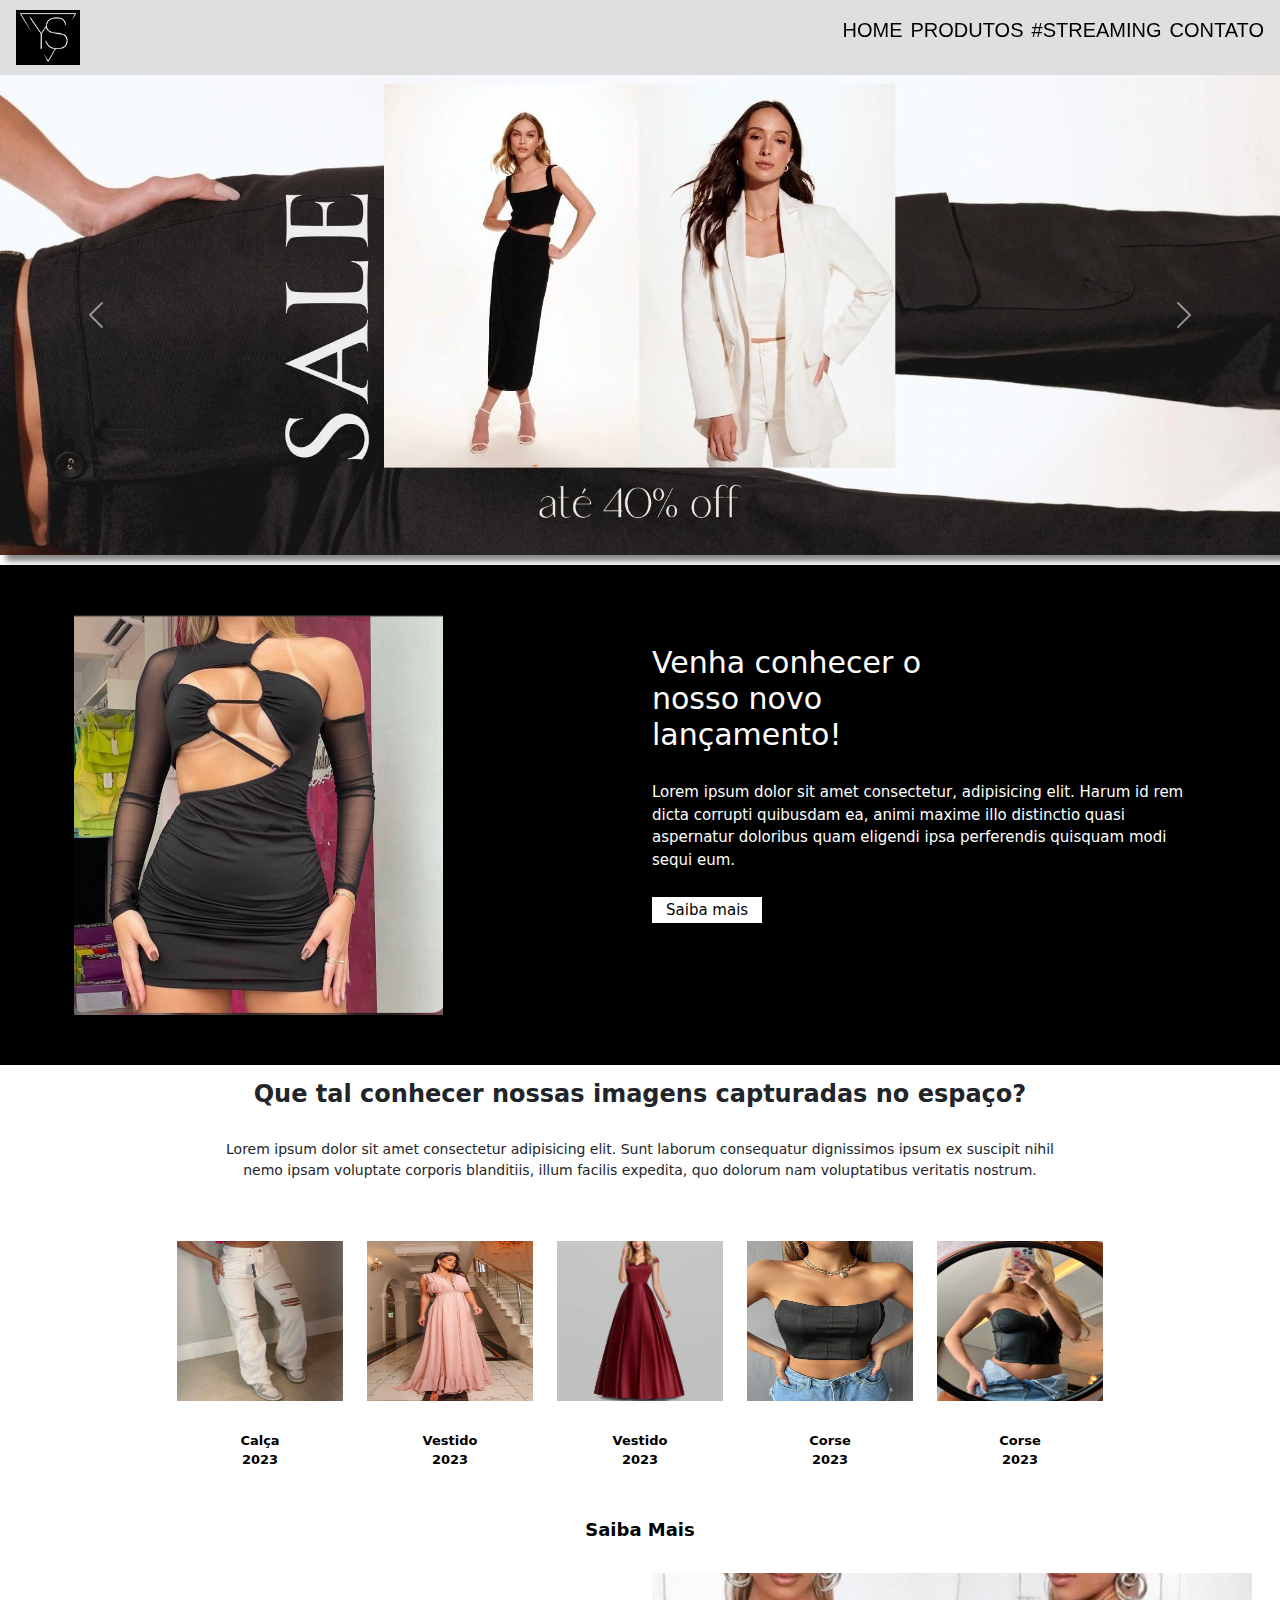
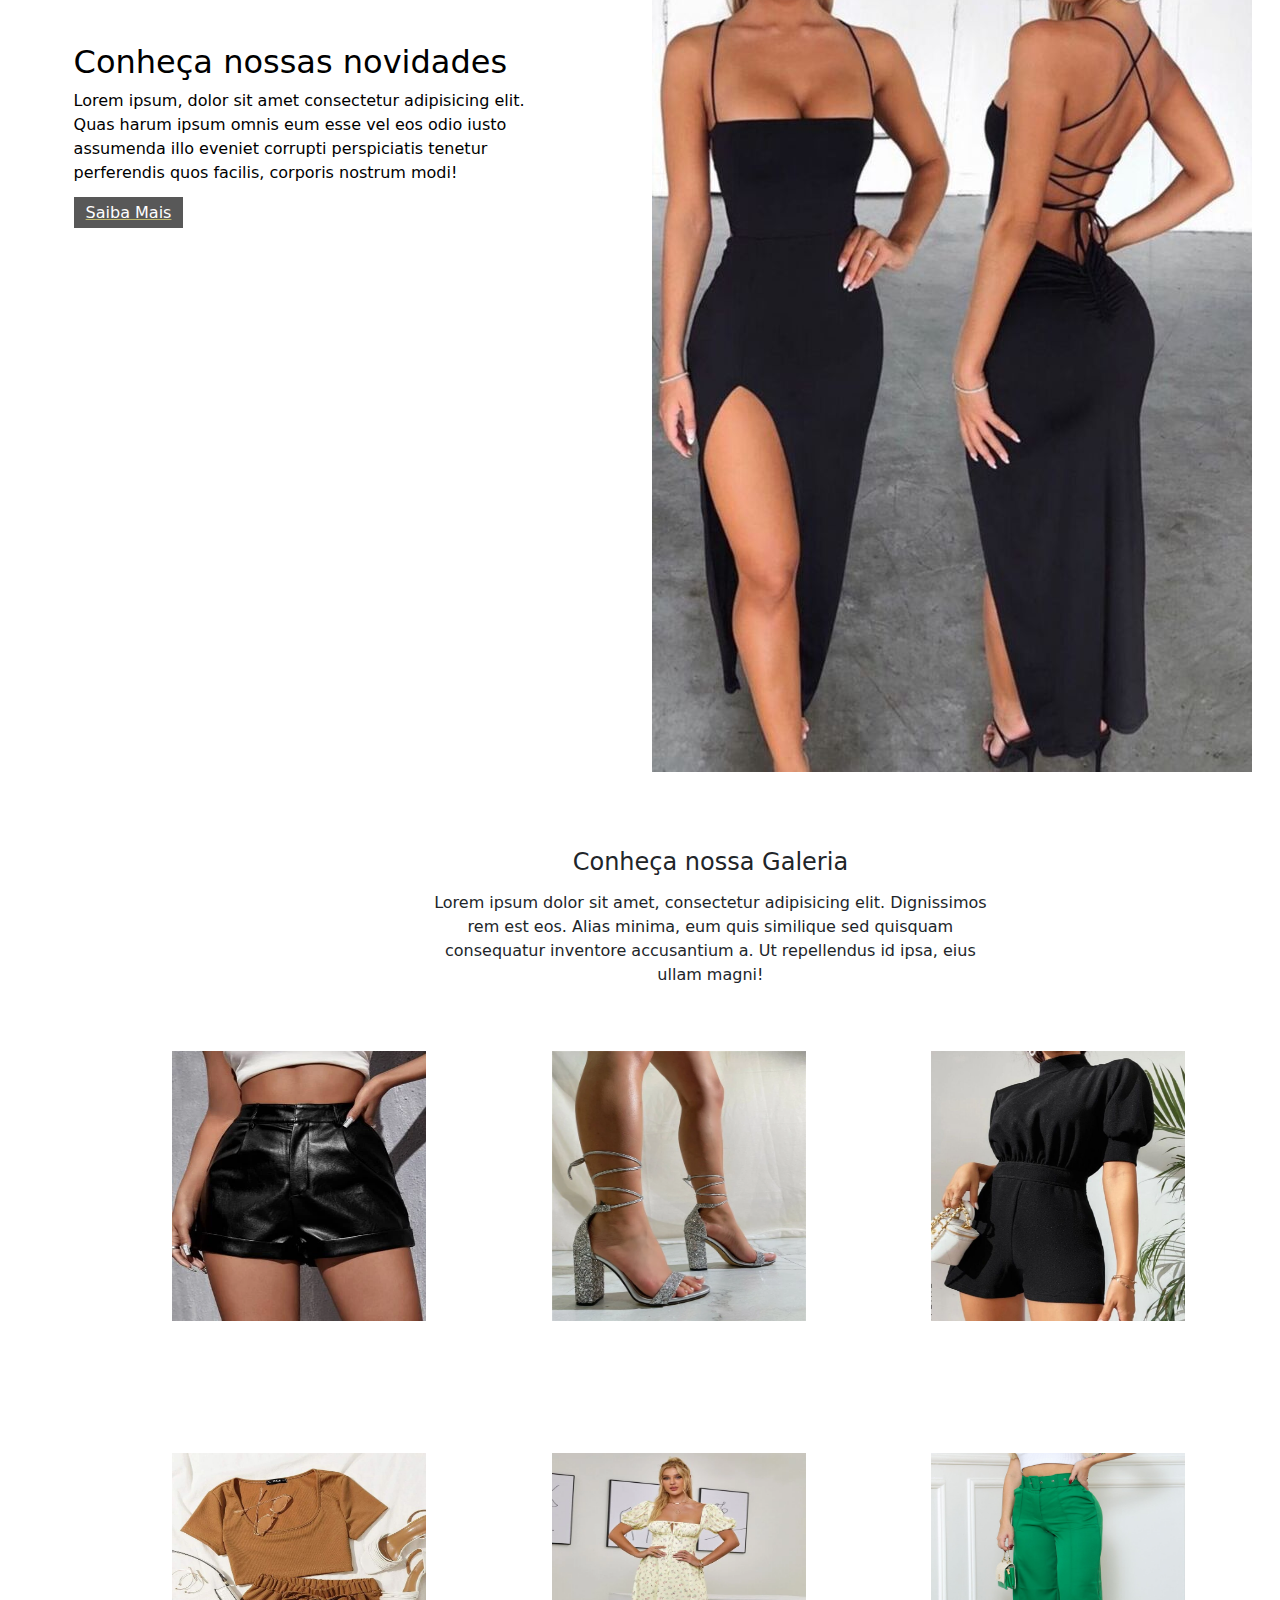
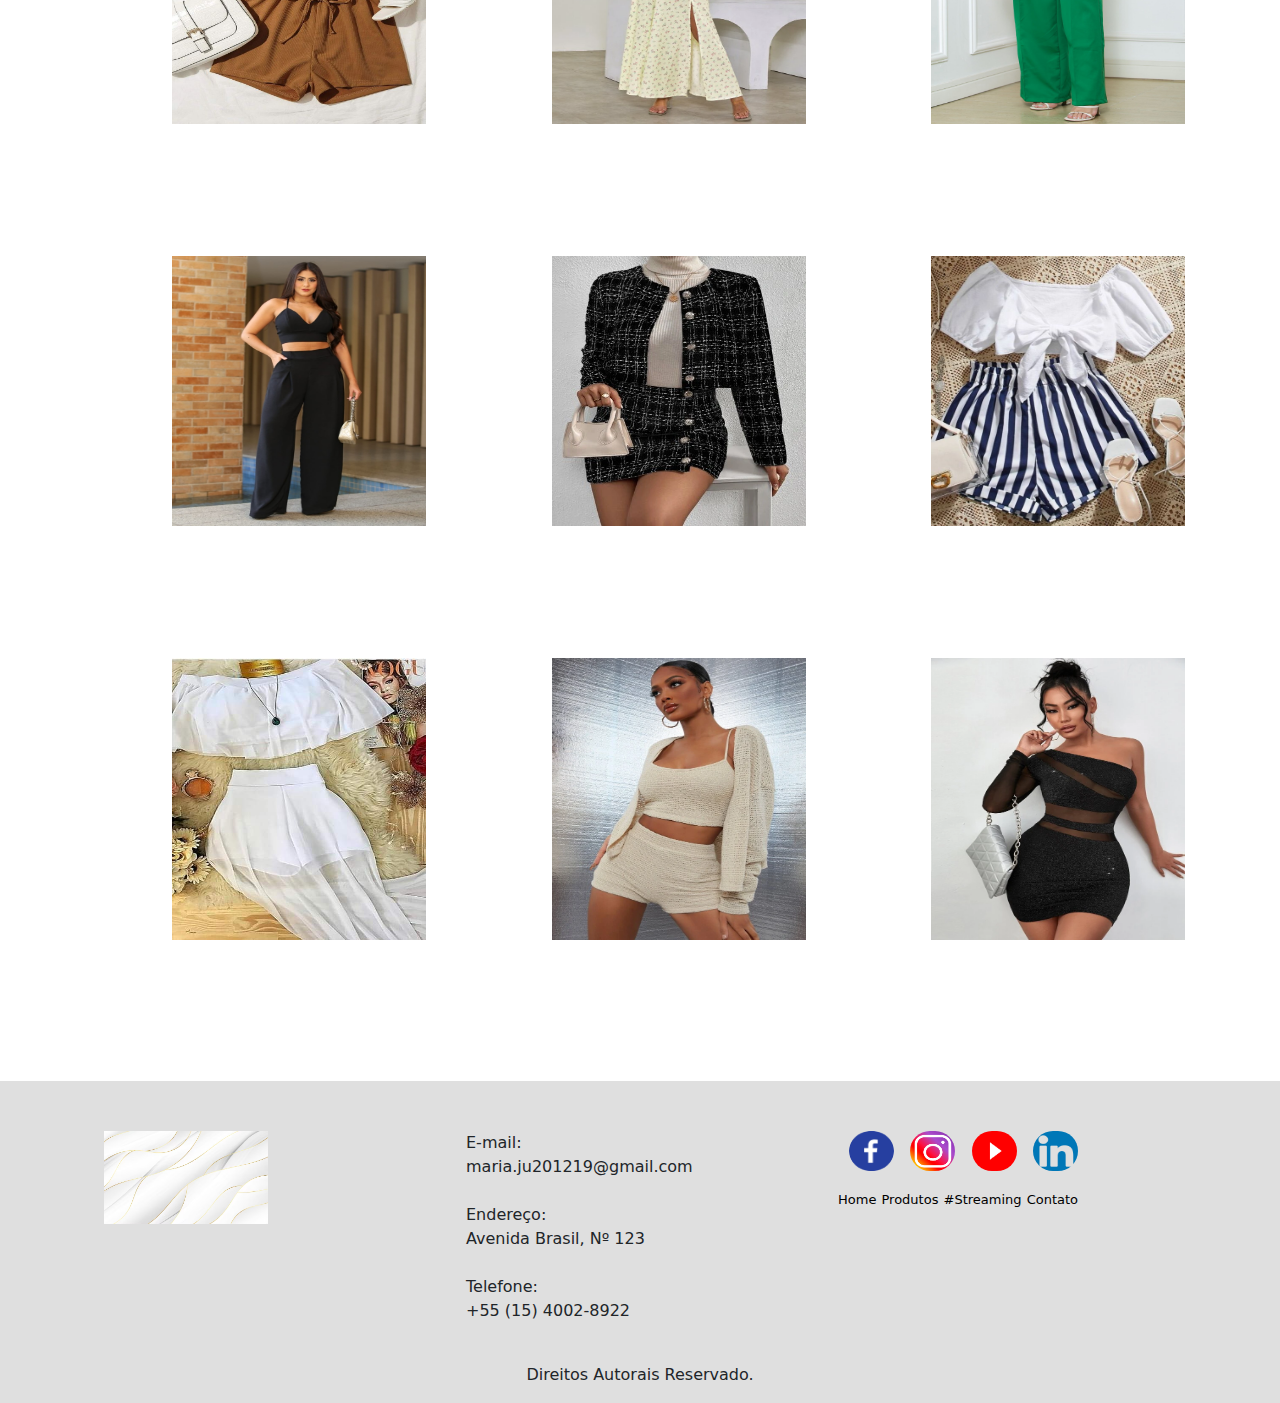
<file: index.html>
<!DOCTYPE html>
<html lang="en">
<head>
    <meta charset="UTF-8">
    <meta http-equiv="X-UA-Compatible" content="IE=edge">
    <meta name="viewport" content="width=device-width, initial-scale=1.0">
    <link rel="stylesheet" type="text/css" href="./css/style.css">   
    <link rel="stylesheet" type="text/css" href="./bootstrap/css/bootstrap.min.css">
    <title> place clothes </title>
</head>
<body>
    <!-- aula 24/04/2023 - HTML -->
    <!-- inicio menu responsivo -->
    <header id="header">
        <a id="logo" href="index.html"><img src="./img/logo1.png" alt="logo Place Clothes"></a>
        <nav id="nav">
            <button aria-label="abrir menu" id="btn-mobile" aria-haspopup="true" aria-controls="menu" aria-expanded="false">
                <span id="hamburger"></span>
            </button>
            <ul id="menu" role="menu"
                <li><a class="linkMenu" href="index.html">Home</a></li>
                <li><a class="linkMenu" href="produtos.html">Produtos</a></li>
                <li><a class="linkMenu" href="streaming.html">#Streaming</a></li>
                <li><a class="linkMenu" href="contato.html">Contato</a></li>
                <!-- Atalho para copiar conteudo > Alt + Shift + seta para baixo  -->
            </ul>
        </nav>
    </header>
    <!-- fim menu responsivo -->  
    <!-- inicio carousel página principal -->  
    
        <div id="carouselExampleInterval" class="carousel slide" data-bs-ride="carousel">
            <div class="carousel-inner" role="listbox">
                <div class="carousel-item active" data-bs-interval="1600">
                    <img
                    src="./img/carousel1.webp" 
                    class="d-block w-100"
                    alt="..."
                    />
                </div>
                <div class="carousel-item" data-bs-interval="1500">
                    <img
                    src="./img/carousel2_files.webp" 
                    class="d-block w-100"
                    alt="..."
                    />
                </div>
                <div class="carousel-item" data-bs-interval="1500">
                    <img
                    src="./img/carousel3.webp" 
                    class="d-block w-100"
                    alt="..."
                    />
                </div>
            </div>
            <!-- fim imagens carousel-->
            <!-- inicio controle do carousel-->
            <button 
                class="carousel-control-prev"
                data-bs-target="#carouselExampleInterval"
                type="button"
                data-bs-slide="prev"
            >
            <span class="carousel-control-prev-icon" aria-hidden="true"></span>
            <span class="visually-hidden">Previous</span>
            </button>
            <button 
                class="carousel-control-next"
                data-bs-target="#carouselExampleInterval"
                type="button"
                data-bs-slide="next"
            >
            <span class="carousel-control-next-icon" aria-hidden="true"></span>
            <span class="visually-hidden">Previous</span>
            </button>
        </div>
    
    <!-- fim do controle do carousel -->
    <!-- fim do carousel -->
    <!-- Início Banner -->
    <div class="section-banner-home">
        <div class="container-fluid">
            <div class="row m-0">
                <div class="col-12 col-md-6">
                    <figure>
                        <img src="img/banner1.jpeg" alt="banner-home">
                    </figure>
                </div>
                <div class="col-12 col-md-6">
                    <section class="texto-banner d-none d-md-block">
                        <h1>Venha conhecer o nosso novo lançamento!</h1>
                        <p class="d-none d-md-block">Lorem ipsum dolor sit amet consectetur, adipisicing elit. Harum id rem dicta corrupti quibusdam ea, animi maxime illo distinctio quasi aspernatur doloribus quam eligendi ipsa perferendis quisquam modi sequi eum.</p>
                        <a href="produtos.html">Saiba mais</a>
                    </section>
                </div>
            </div>
        </div>
    </div>
    <!-- Fim do Banner -->
    <!-- Início Destaque -->
    <div class="destaque">
        <div class="container">
            <div class="row d-flex justify-content-center">
                <!-- Início da tag section do texto destaque -->
                <section class="col-12">
                    <h2>Que tal conhecer nossas imagens capturadas no espaço?</h2>
                    <p>Lorem ipsum dolor sit amet consectetur adipisicing elit. Sunt laborum consequatur dignissimos ipsum ex suscipit nihil nemo ipsam voluptate corporis blanditiis, illum facilis expedita, quo dolorum nam voluptatibus veritatis nostrum.</p>
                </section>
                <!-- Fim da Tag section do texto destaque -->
                <!-- Inicio da Imagem 1 -->
            <div class="col-6 col-md-2 pr-0"> 
                <figure>
                    <a href="produtos.html"><img src="./img/destaque1.jpg" alt="produto destaque" width="100%"></a>
                    <figcaption>Calça <br> 2023</figcaption>
                </figure>
            </div>
            <!-- fim da imagem 1 -->
                <!-- Inicio da Imagem 2 -->
            <div class="col-6 col-md-2 pr-0"> 
                <figure>
                    <a href="produtos.html"><img src="./img/destaque2.webp" alt="produto destaque" width="100%"></a>
                    <figcaption>Vestido <br> 2023</figcaption>
                </figure>
            </div>
            <!-- fim da imagem 2 -->
                <!-- Inicio da Imagem 3 -->
            <div class="col-6 col-md-2 pr-0"> 
                <figure>
                    <a href="produtos.html"><img src="./img/destaque3.webp" alt="produto destaque" width="100%"></a>
                    <figcaption>Vestido <br> 2023</figcaption>
                </figure>
            </div>
            <!-- fim da imagem 3 -->
                <!-- Inicio da Imagem 4 -->
            <div class="col-6 col-md-2 pr-0"> 
                <figure>
                    <a href="produtos.html"><img src="./img/destaque4.webp" alt="produto destaque" width="100%"></a>
                    <figcaption>Corse <br> 2023</figcaption>
                </figure>
            </div>
            <!-- fim da imagem 4 -->  
                <!-- Inicio da Imagem 5 -->
            <div class="col-6 col-md-2 pr-0"> 
                <figure>
                    <a href="produtos.html"><img src="./img/destaque5.jpg" alt="produto destaque" width="100%"></a>
                    <figcaption>Corse <br> 2023</figcaption>
                </figure>
            </div>
            <!-- fim da imagem 5 -->  
            <!-- inicio saiba mais -->
            <div class="col-12">
                <a href="#">Saiba Mais</a>
            </div> 
                        <!-- fim saiba mais -->
            </div>
        </div>
    </div>
    <!-- fim do destaque -->
    <!-- inicio do texto novidades -->
    <div class="novidades" id="novidades-mobile">
        <div class="container-fluid">
            <div class="row">
                <div class="col-md-6">
                    <section class="text-body">
                        <h2>Conheça nossas novidades</h2>
                        <p>Lorem ipsum, dolor sit amet consectetur adipisicing elit. Quas harum ipsum omnis eum esse vel eos odio iusto assumenda illo eveniet corrupti perspiciatis tenetur perferendis quos facilis, corporis nostrum modi!</p>
                        <a class="btn-banner" href="#" target="_blank">Saiba Mais</a>
                    </section>
                </div>
                <!-- fim texto novidades -->
                <!-- inicio imagem novidades -->
                <div class="col-md-6">
                    <figure>
                        <img src="./img/novidade1.jpg" class="img-fluid" alt="banner-home">
                    </figure>
                </div>
                <!-- fim imagem novidades -->
            </div>
        </div>
    </div>
    <!-- Alt + Shift + F > Corrige a identação do codigo >> Escolha << 2a opção >> Recursos da Linguagem HTML -->
    <!--  inicio galeria -->
    <div class="galeria d-flex align-itens-center">
        <div class="container">
            <div class="row">
                <!-- inicio texto galerias -->
                <div class="col-12">
                    <section class="texto-galeria">
                        <h2>Conheça nossa Galeria</h2>
                        <p>Lorem ipsum dolor sit amet, consectetur adipisicing elit. Dignissimos rem est eos. Alias minima, eum quis similique sed quisquam consequatur inventore accusantium a. Ut repellendus id ipsa, eius ullam magni!</p>
                    </section>
                </div>
                <!--  Fim texto galerias -->
                <!-- inicio imagem 1 galeria -->
                <div class="gallery col-6 col-md-3">
                    <img src="./img/galeria1.webp" class="img-fluid" alt="img-galeria">
                </div>
                <!-- fim imagem 1 galeria -->
                <!-- inicio imagem 2 galeria -->
                <div class="gallery col-6 col-md-3">
                    <img src="./img/galeria2.webp" class="img-fluid" alt="img-galeria">
                </div>
                <!-- fim imagem 2 galeria -->
                <!-- inicio imagem 3 galeria -->
                <div class="gallery col-6 col-md-3">
                    <img src="./img/galeria3.jpg" class="img-fluid" alt="img-galeria">
                </div>
                <!-- fim imagem 3 galeria -->
                <!-- inicio imagem 4 galeria -->
                <div class="gallery col-6 col-md-3">
                    <img src="./img/galeria4.jpg" class="img-fluid" alt="img-galeria">
                </div>
                <!-- fim imagem 4 galeria -->
                <!-- inicio imagem 5 galeria -->
                <div class="gallery col-6 col-md-3">
                    <img src="./img/galeria5.webp" class="img-fluid" alt="img-galeria">
                </div>
                <!-- fim imagem 5 galeria -->
                <!-- inicio imagem 6 galeria -->
                <div class="gallery col-6 col-md-3">
                    <img src="./img/galeria6.jpg" class="img-fluid" alt="img-galeria">
                </div>
                <!-- fim imagem 6 galeria -->
                <!-- inicio imagem 7 galeria -->
                <div class="gallery col-6 col-md-3">
                    <img src="./img/galeria7.jpg" class="img-fluid" alt="img-galeria">
                </div>
                <!-- fim imagem 7 galeria -->
                <!-- inicio imagem 8 galeria -->
                <div class="gallery col-6 col-md-3">
                    <img src="./img/galeria8.webp" class="img-fluid" alt="img-galeria">
                </div>
                <!-- fim imagem 8 galeria -->
                <!-- inicio imagem 9 galeria -->
                <div class="gallery col-6 col-md-3">
                    <img src="./img/galeria9.jpg" class="img-fluid" alt="img-galeria">
                </div>
                <!-- fim imagem 9 galeria -->
                <!-- inicio imagem 10 galeria -->
                <div class="gallery col-6 col-md-3">
                    <img src="./img/galeria10.jpg" class="img-fluid" alt="img-galeria">
                </div>
                <!-- fim imagem 10 galeria -->
                <!-- inicio imagem 11 galeria -->
                <div class="gallery col-6 col-md-3">
                    <img src="./img/galeria11.webp" class="img-fluid" alt="img-galeria">
                </div>
                <!-- fim imagem 11 galeria -->
                <!-- inicio imagem 12 galeria -->
                <div class="gallery col-6 col-md-3">
                    <img src="./img/galeria12.webp" class="img-fluid" alt="img-galeria">
                </div>
                <!-- fim imagem 12 galeria -->
            </div>
        </div>
    </div>
    <!-- fim galeria -->
   <!-- inicio whatsApp -->
    <div class="whatsapp">
        <div class="container-grid logo-whats">
            <a target="_blank" href="https://wa.link/e1cstd"><img src="./whats.png" class="logo-whats" alt="Contato WhatsApp"></a>
        </div>
     </div>
     <!-- fim whatsApp -->
    <!-- Início Footer -->
    <footer class="rodape">
        <div class="container">
            <div class="row m-0">
                <!-- Início Logo -->
                <div class="col-md-4">
                    <figure>
                        <img id="img-logo" src="./img/logo rodape 1.avif" alt="logo_rodape">
                    </figure>
                </div>
                <!-- Fim logo -->
                <!-- Início texto rodape -->
                <div class="col-md-4">
                    <div class="info-contato">
                        <p>E-mail:</p>
                        <p>maria.ju201219@gmail.com</p><br>
                        <p>Endereço:</p>
                        <p>Avenida Brasil, Nº 123</p><br>
                        <p>Telefone:</p>
                        <p>+55 (15) 4002-8922</p>
                    </div>
                </div>
                <!-- Fim texto rodape -->
                <!-- Início das mídias sociais -->
                <div class="col-md-4">
                    <figure class="redes-sociais">
                        <a href="https://instagram.com/juliahnicole5?igshid=OTk0YzhjMDVlZA=="><img src="./img/redes_sociais/face.png" alt=""></a>
                        <a href="https://www.facebook.com/profile.php?id=100045455851332&mibextid=ZbWKwL"><img src="./img/redes_sociais/insta.png" alt=""></a>
                        <a href="#"><img src="./img/redes_sociais/youtube.png" alt=""></a>
                        <a href="#"><img src="./img/redes_sociais/linkedin.png" alt=""></a>
                    </figure>
                    <br>
                    <a href="index.html">Home</a>
                    <a href="produtos.html">Produtos</a>
                    <a href="streaming.html">#Streaming</a>
                    <a href="contato.html">Contato</a>
                </div>
                <!-- Fim das mídias sociais -->
                <!-- Início dos Direitos Autorais -->
                <div class="col-12">
                    <p class="direitos">Direitos Autorais Reservado.</p>
                </div>
                <!-- Fim dos Direitos Autorais -->
            </div>
        </div>
    </footer>
    <!-- Fim Footer -->
    

</body>

    <script type="text/javascript" src="./bootstrap/js/bootstrap.min.js"></script>
    <script type="text/javascript" src="./js/menu.js" ></script>

</html>
</file>
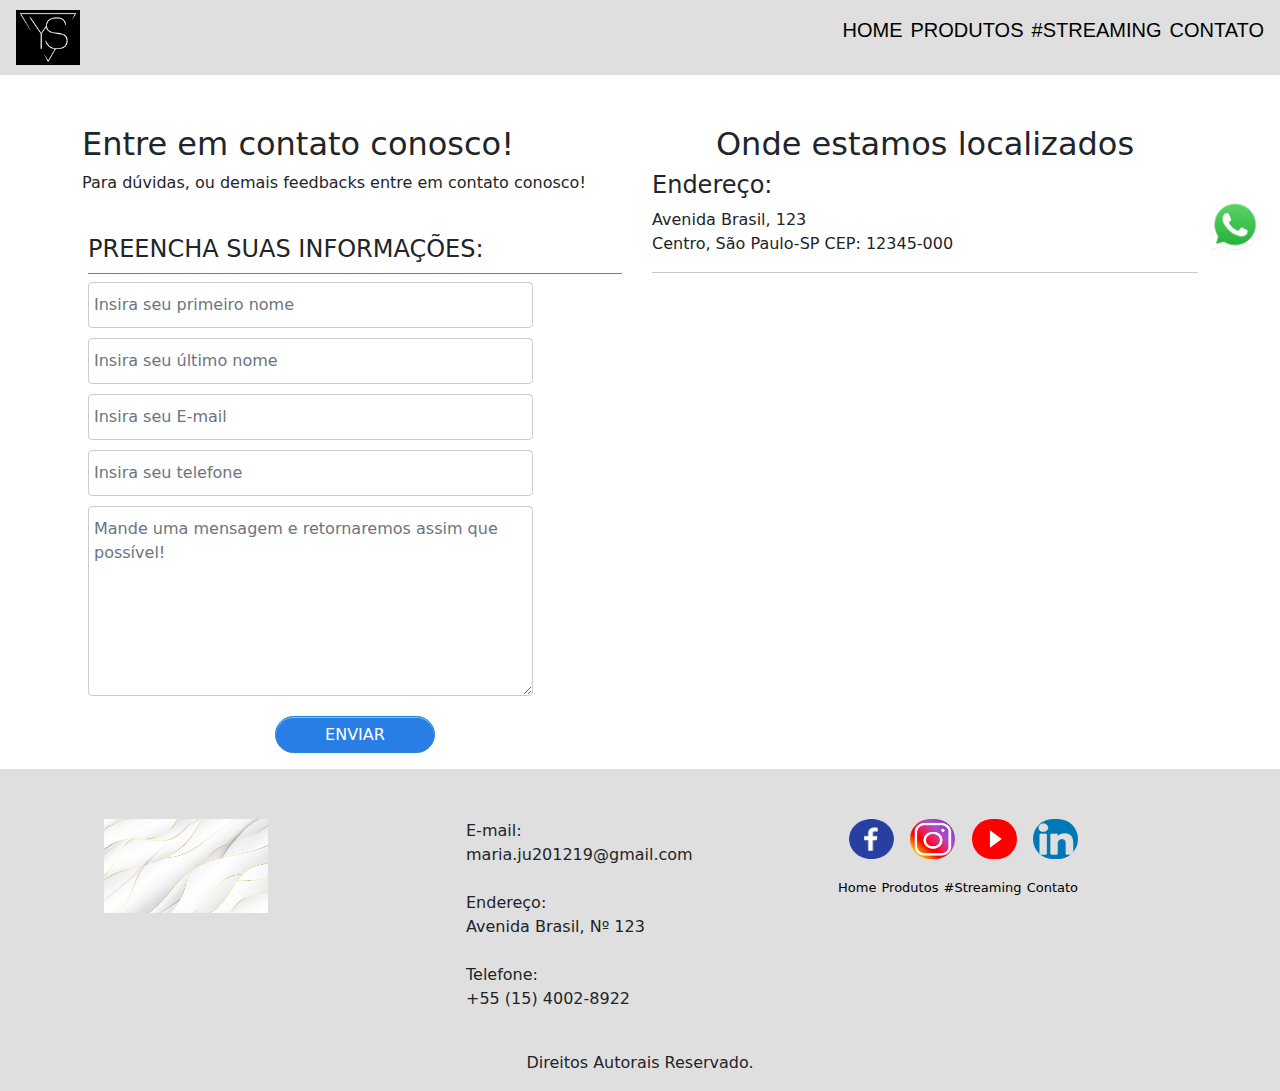
<file: contato.html>
<!DOCTYPE html>
<html lang="en">
<head>
    <meta charset="UTF-8">
    <meta http-equiv="X-UA-Compatible" content="IE=edge">
    <meta name="viewport" content="width=device-width, initial-scale=1.0">
    <link rel="stylesheet" type="text/css" href="./css/style.css">   
    <link rel="stylesheet" type="text/css" href="./bootstrap/css/bootstrap.min.css">
    <title> place clothes | Entre em contato </title>
</head>
<body>
    <!-- aula 24/04/2023 - HTML -->
    <!-- inicio menu responsivo -->
    <header id="header">
        <a id="logo" href="index.html"><img src="./img/logo1.png" alt="logo Place Clothes"></a>
        <nav id="nav">
            <button aria-label="abrir menu" id="btn-mobile" aria-haspopup="true" aria-controls="menu" aria-expanded="false">
                <span id="hamburger"></span>
            </button>
            <ul id="menu" role="menu"
                <li><a class="linkMenu" href="index.html">Home</a></li>
                <li><a class="linkMenu" href="produtos.html">Produtos</a></li>
                <li><a class="linkMenu" href="streaming.html">#Streaming</a></li>
                <li><a class="linkMenu" href="contato.html">Contato</a></li>
                <!-- Atalho para copiar conteudo > Alt + Shift + seta para baixo  -->
            </ul>
        </nav>
    </header>
    <!-- fim menu responsivo --> 
     <!--inicio form contato  -->
     <div class="contato">
        <div class="container">
            <div class="row">
                
                <!-- inicio formulario -->
                <div class="col-md-6">
                    <!-- inicio da tag section com texto de contato -->
                <section class="col-12">
                    <h2>Entre em contato conosco! </h2>
                    <p>Para dúvidas, ou demais feedbacks entre em contato conosco! </p>
                </section>
                <!-- fim tag section com texto de contato -->
                    <div class="form_main">
                        <form class="form-horizontal" method="post" action="">
                            <fieldset>
                                <h4><legend class="text-left header">Preencha suas informações:</legend></h4>
                                <div class="form-group">
                            <div class="col-md-10 col-md-offset-1">
                                <input id="fname" name="name" type="text" placeholder="Insira seu primeiro nome" class="form-control" required>
                                    </div>
                                 </div>
                                <div class="form-group">
                            <div class="col-md-10 col-md-offset-1">
                                <input id="lname" name="name" type="text" placeholder="Insira seu último nome" class="form-control" required>
                                    </div>
                                 </div>
                                <div class="form-group">
                            <div class="col-md-10 col-md-offset-1">
                                <input id="email" name="email" type="email" placeholder="Insira seu E-mail" class="form-control" required>
                                    </div>
                                 </div>
                                <div class="form-group">
                            <div class="col-md-10 col-md-offset-1">
                                <input id="phone" name="phone" type="text" placeholder="Insira seu telefone" class="form-control" required>
                                    </div>
                                 </div>
                                <div class="form-group">
                            <div class="col-md-10 col-md-offset-1">
                                <textarea id="message" name="message" type="text" placeholder="Mande uma mensagem e retornaremos assim que possível!" class="form-control" rows="7" required></textarea>
                                    </div>
                                 </div>
                                 <div class="form-group">
                                    <div class="col-md-12 text-center">
                                        <button type="submit" class="formbutton">Enviar</button>
                                    </div>
                                 </div>
                            </fieldset>
                        </form>
                    </div>
                </div>
                <!-- fim formulario -->
                <!-- inicio maps -->
                <div class="col-md-6">
                    <div class="row">
                        <section id="text-local" class="text-center header"></section>
                        <div class="panel panel-default">
                            <h2 class="text-center header">Onde estamos localizados</h2>
                            <h4>Endereço:</h4>
                            <div>Avenida Brasil, 123 <br> Centro, São Paulo-SP CEP: 12345-000
                                <hr>
                            </div>
                            <div class="map">
                                <iframe src="https://www.google.com/maps/embed?pb=!1m18!1m12!1m3!1d3659.277507172749!2d-47.45141555961633!3d-23.48651197893936!2m3!1f0!2f0!3f0!3m2!1i1024!2i768!4f13.1!3m3!1m2!1s0x94c58a9f61b55945%3A0x4ead928c70b1e690!2sEscola%20e%20Faculdade%20de%20Tecnologia%20SENAI%20Gaspar%20Ricardo%20J%C3%BAnior!5e0!3m2!1spt-BR!2sbr!4v1684972091202!5m2!1spt-BR!2sbr" width="100%" height="300" style="border:0;" allowfullscreen="" loading="lazy" referrerpolicy="no-referrer-when-downgrade"></iframe>
                            </div>
                        </div>
                    </div>
                </div>
                <!-- fim maps -->
            </div>
        </div>
     </div>
     <!-- fim form contato -->
     <!-- inicio whatsApp -->
     <div class="whatsapp">
        <div class="container-grid logo-whats">
            <a target="_blank" href="https://wa.link/e1cstd"><img src="./whats.png" class="logo-whats" alt="Contato WhatsApp"></a>
        </div>
     </div>
     <!-- fim whatsApp -->
    <!-- Início Footer -->
    <footer class="rodape">
        <div class="container">
            <div class="row m-0">
                <!-- Início Logo -->
                <div class="col-md-4">
                    <figure>
                        <img id="img-logo" src="./img/logo rodape 1.avif" alt="logo_rodape">
                    </figure>
                </div>
                <!-- Fim logo -->
                <!-- Início texto rodape -->
                <div class="col-md-4">
                    <div class="info-contato">
                        <p>E-mail:</p>
                        <p>maria.ju201219@gmail.com</p><br>
                        <p>Endereço:</p>
                        <p>Avenida Brasil, Nº 123</p><br>
                        <p>Telefone:</p>
                        <p>+55 (15) 4002-8922</p>
                    </div>
                </div>
                <!-- Fim texto rodape -->
                <!-- Início das mídias sociais -->
                <div class="col-md-4">
                    <figure class="redes-sociais">
                        <a href="https://instagram.com/juliahnicole5?igshid=OTk0YzhjMDVlZA=="><img src="./img/redes_sociais/face.png" alt=""></a>
                        <a href="https://www.facebook.com/profile.php?id=100045455851332&mibextid=ZbWKwL"><img src="./img/redes_sociais/insta.png" alt=""></a>
                        <a href="#"><img src="./img/redes_sociais/youtube.png" alt=""></a>
                        <a href="#"><img src="./img/redes_sociais/linkedin.png" alt=""></a>
                    </figure>
                    <br>
                    <a href="index.html">Home</a>
                    <a href="produtos.html">Produtos</a>
                    <a href="streaming.html">#Streaming</a>
                    <a href="contato.html">Contato</a>
                </div>
                <!-- Fim das mídias sociais -->
                <!-- Início dos Direitos Autorais -->
                <div class="col-12">
                    <p class="direitos">Direitos Autorais Reservado.</p>
                </div>
                <!-- Fim dos Direitos Autorais -->
            </div>
        </div>
    </footer>
    <!-- Fim Footer -->
    

</body>

    <script type="text/javascript" src="./bootstrap/js/bootstrap.min.js"></script>
    <script type="text/javascript" src="./js/menu.js" ></script>

</html>
</file>
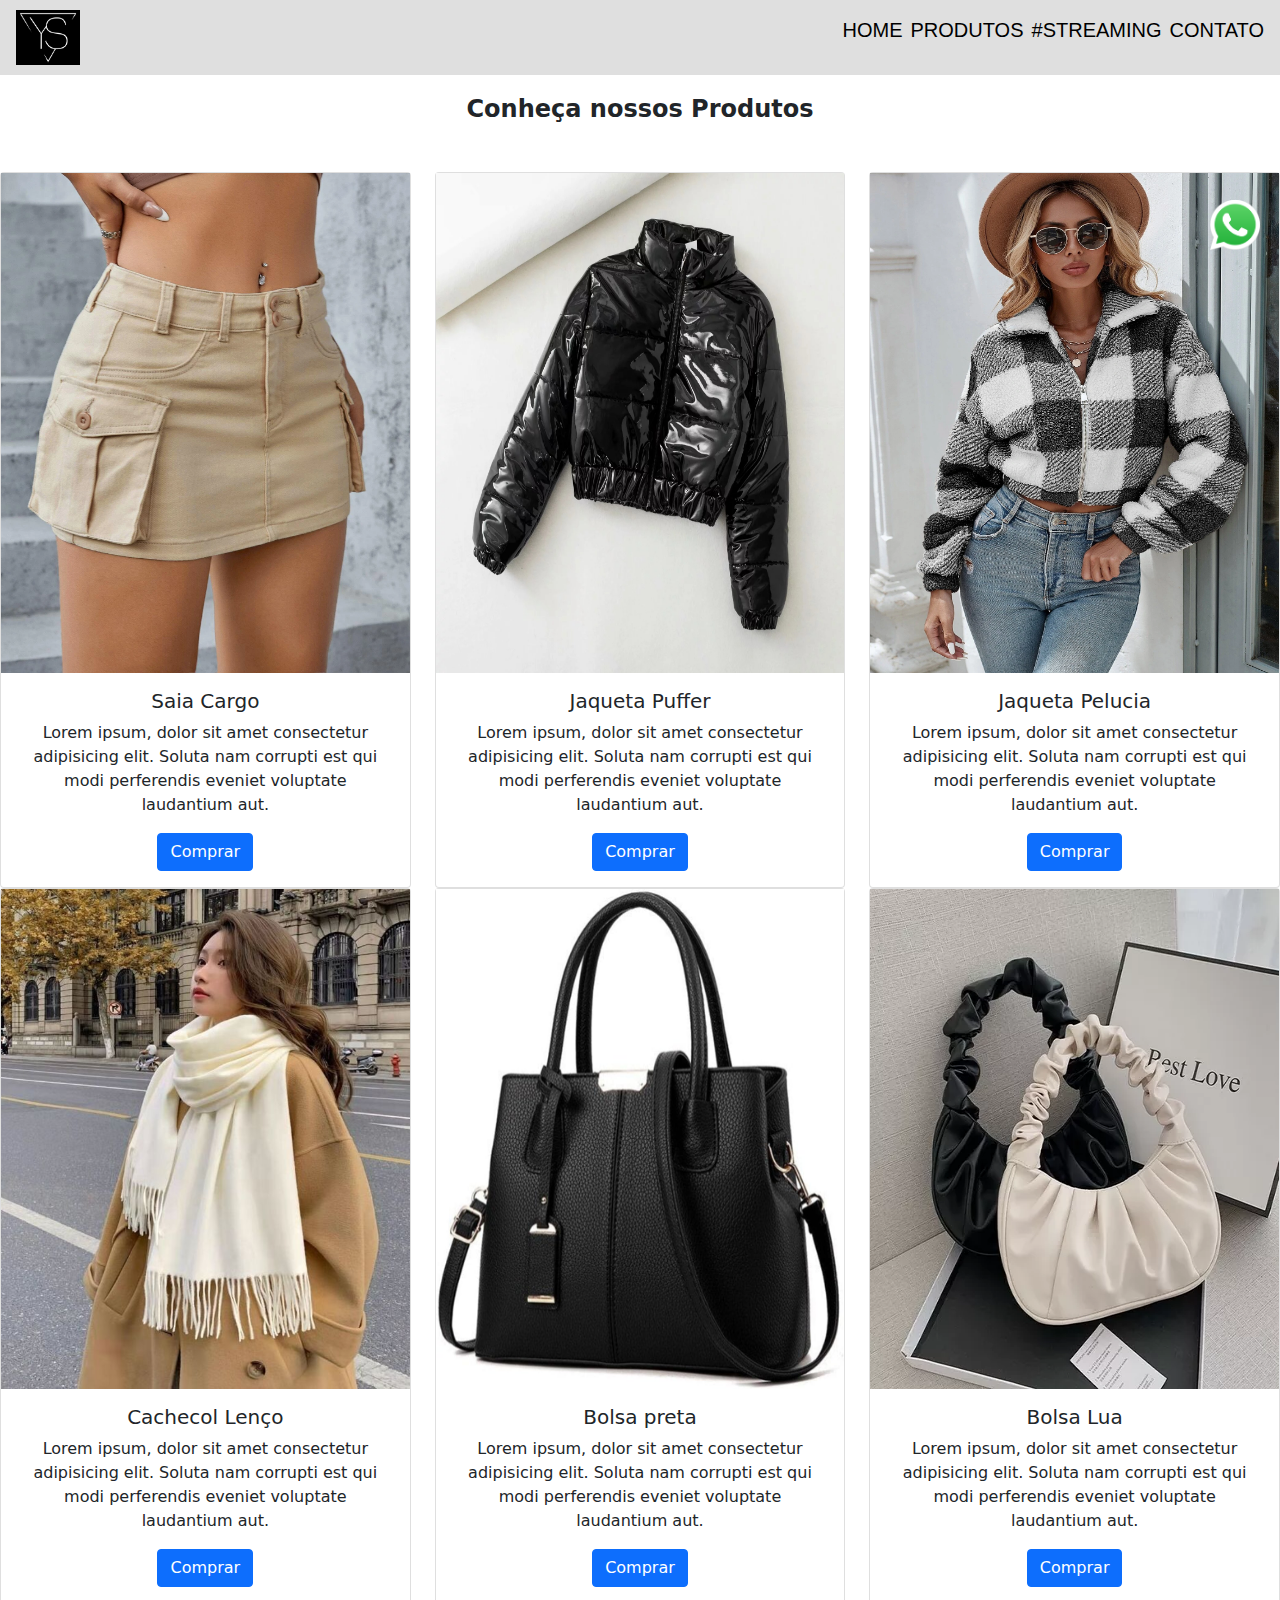
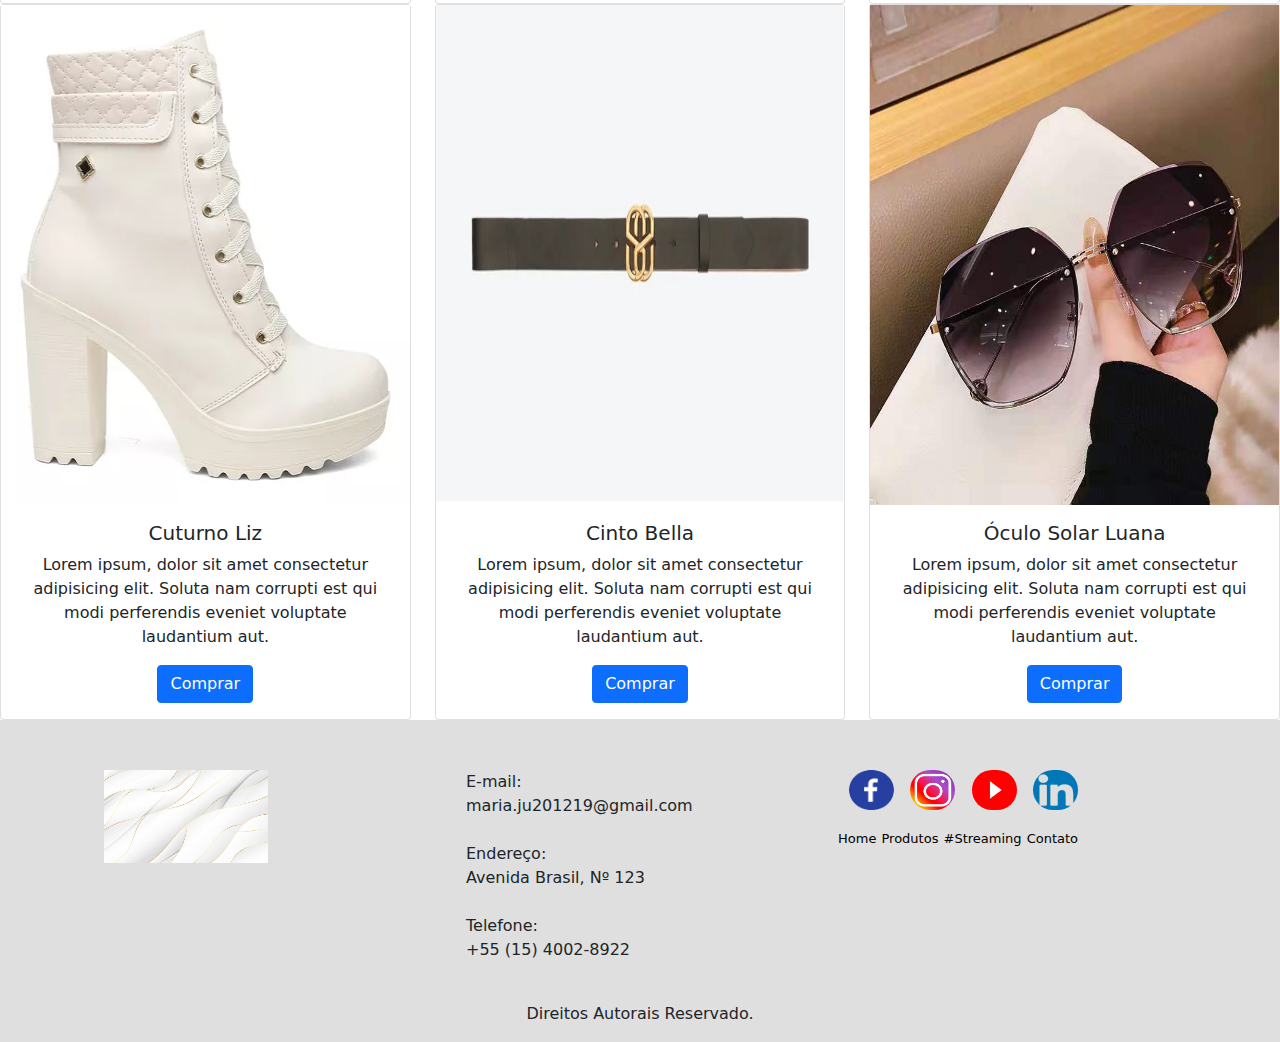
<file: produtos.html>
<!DOCTYPE html>
<html lang="en">
<head>
    <meta charset="UTF-8">
    <meta http-equiv="X-UA-Compatible" content="IE=edge">
    <meta name="viewport" content="width=device-width, initial-scale=1.0">
    <link rel="stylesheet" type="text/css" href="./css/style.css">   
    <link rel="stylesheet" type="text/css" href="./bootstrap/css/bootstrap.min.css">
    <title> place clothes </title>
</head>
<body>
    <!-- aula 24/04/2023 - HTML -->
    <!-- inicio menu responsivo -->
    <header id="header">
        <a id="logo" href="index.html"><img src="./img/logo1.png" alt="logo Place Clothes"></a>
        <nav id="nav">
            <button aria-label="abrir menu" id="btn-mobile" aria-haspopup="true" aria-controls="menu" aria-expanded="false">
                <span id="hamburger"></span>
            </button>
            <ul id="menu" role="menu"
                <li><a class="linkMenu" href="index.html">Home</a></li>
                <li><a class="linkMenu" href="produtos.html">Produtos</a></li>
                <li><a class="linkMenu" href="streaming.html">#Streaming</a></li>
                <li><a class="linkMenu" href="contato.html">Contato</a></li>
                <!-- Atalho para copiar conteudo > Alt + Shift + seta para baixo  -->
            </ul>
        </nav>
    </header>
    <!-- fim menu responsivo --> 
    <!-- INICIO CARDS PRODUTOS -->
    <div class="text-center">
        <h4 class="mb-5"><strong>Conheça nossos Produtos</strong></h4>
        <div class="row">
            <!-- inicio cards produtos 1 -->
            <div class="col-lg-4 col-md-12 md-4">
                <div class="card">
                    <div class="bg-image hover-overlay ripple" data-mdb-ripple-color="ligth">
                        <img src="img/cards/card1.webp" class="img-fluid" alt="">
                        <a href="#">
                            <div class="mask" style="background-color:rgba(251, 251, 251, 0.15) ;"></div>
                        </a>
                    </div>
                    <div class="card-body">
                        <h5 class="card-title">Saia Cargo</h5>
                        <p class="card-text">
                            Lorem ipsum, dolor sit amet consectetur adipisicing elit. Soluta nam corrupti est qui modi perferendis eveniet voluptate laudantium aut.
                        </p>
                        <a href="#" class="btn btn-primary">Comprar</a>                     
                    </div>
                </div>
            </div>
            <!-- fim cards produtos 1 -->
            <!-- inicio cards produtos 2 -->
            <div class="col-lg-4 col-md-12 md-4">
                <div class="card">
                    <div class="bg-image hover-overlay ripple" data-mdb-ripple-color="ligth">
                        <img src="img/cards/card2.jpg" class="img-fluid" alt="">
                        <a href="#">
                            <div class="mask" style="background-color:rgba(251, 251, 251, 0.15) ;"></div>
                        </a>
                    </div>
                    <div class="card-body">
                        <h5 class="card-title">Jaqueta Puffer</h5>
                        <p class="card-text">
                            Lorem ipsum, dolor sit amet consectetur adipisicing elit. Soluta nam corrupti est qui modi perferendis eveniet voluptate laudantium aut.
                        </p>
                        <a href="#" class="btn btn-primary">Comprar</a>                     
                    </div>
                </div>
            </div>
            <!-- fim cards produtos 2 -->
            <!-- inicio cards produtos 3 -->
            <div class="col-lg-4 col-md-12 md-4">
                <div class="card">
                    <div class="bg-image hover-overlay ripple" data-mdb-ripple-color="ligth">
                        <img src="img/cards/card3.webp" class="img-fluid" alt="">
                        <a href="#">
                            <div class="mask" style="background-color:rgba(251, 251, 251, 0.15) ;"></div>
                        </a>
                    </div>
                    <div class="card-body">
                        <h5 class="card-title">Jaqueta Pelucia</h5>
                        <p class="card-text">
                            Lorem ipsum, dolor sit amet consectetur adipisicing elit. Soluta nam corrupti est qui modi perferendis eveniet voluptate laudantium aut.
                        </p>
                        <a href="#" class="btn btn-primary">Comprar</a>                     
                    </div>
                </div>
            </div>
            <!-- fim cards produtos 3 -->
            <!-- inicio cards produtos 4 -->
            <div class="col-lg-4 col-md-12 md-4">
                <div class="card">
                    <div class="bg-image hover-overlay ripple" data-mdb-ripple-color="ligth">
                        <img src="img/cards/card4.jpg" class="img-fluid" alt="">
                        <a href="#">
                            <div class="mask" style="background-color:rgba(251, 251, 251, 0.15) ;"></div>
                        </a>
                    </div>
                    <div class="card-body">
                        <h5 class="card-title">Cachecol Lenço</h5>
                        <p class="card-text">
                            Lorem ipsum, dolor sit amet consectetur adipisicing elit. Soluta nam corrupti est qui modi perferendis eveniet voluptate laudantium aut.
                        </p>
                        <a href="#" class="btn btn-primary">Comprar</a>                     
                    </div>
                </div>
            </div>
            <!-- fim cards produtos 4 -->
            <!-- inicio cards produtos 5 -->
            <div class="col-lg-4 col-md-12 md-4">
                <div class="card">
                    <div class="bg-image hover-overlay ripple" data-mdb-ripple-color="ligth">
                        <img src="img/cards/card5.jpg" class="img-fluid" alt="">
                        <a href="#">
                            <div class="mask" style="background-color:rgba(251, 251, 251, 0.15) ;"></div>
                        </a>
                    </div>
                    <div class="card-body">
                        <h5 class="card-title">Bolsa preta</h5>
                        <p class="card-text">
                            Lorem ipsum, dolor sit amet consectetur adipisicing elit. Soluta nam corrupti est qui modi perferendis eveniet voluptate laudantium aut.
                        </p>
                        <a href="#" class="btn btn-primary">Comprar</a>                     
                    </div>
                </div>
            </div>
            <!-- fim cards produtos 5 -->
            <!-- inicio cards produtos 6 -->
            <div class="col-lg-4 col-md-12 md-4">
                <div class="card">
                    <div class="bg-image hover-overlay ripple" data-mdb-ripple-color="ligth">
                        <img src="img/cards/card6.webp" class="img-fluid" alt="">
                        <a href="#">
                            <div class="mask" style="background-color:rgba(251, 251, 251, 0.15) ;"></div>
                        </a>
                    </div>
                    <div class="card-body">
                        <h5 class="card-title">Bolsa Lua</h5>
                        <p class="card-text">
                            Lorem ipsum, dolor sit amet consectetur adipisicing elit. Soluta nam corrupti est qui modi perferendis eveniet voluptate laudantium aut.
                        </p>
                        <a href="#" class="btn btn-primary">Comprar</a>                     
                    </div>
                </div>
            </div>
            <!-- fim cards produtos 6 -->
            <!-- inicio cards produtos 7 -->
            <div class="col-lg-4 col-md-12 md-4">
                <div class="card">
                    <div class="bg-image hover-overlay ripple" data-mdb-ripple-color="ligth">
                        <img src="img/cards/card7.webp" class="img-fluid" alt="">
                        <a href="#">
                            <div class="mask" style="background-color:rgba(251, 251, 251, 0.15) ;"></div>
                        </a>
                    </div>
                    <div class="card-body">
                        <h5 class="card-title">Cuturno Liz</h5>
                        <p class="card-text">
                            Lorem ipsum, dolor sit amet consectetur adipisicing elit. Soluta nam corrupti est qui modi perferendis eveniet voluptate laudantium aut.
                        </p>
                        <a href="#" class="btn btn-primary">Comprar</a>                     
                    </div>
                </div>
            </div>
            <!-- fim cards produtos 7 -->
            <!-- inicio cards produtos 8 -->
            <div class="col-lg-4 col-md-12 md-4">
                <div class="card">
                    <div class="bg-image hover-overlay ripple" data-mdb-ripple-color="ligth">
                        <img src="img/cards/card8.jpg" class="img-fluid" alt="">
                        <a href="#">
                            <div class="mask" style="background-color:rgba(251, 251, 251, 0.15) ;"></div>
                        </a>
                    </div>
                    <div class="card-body">
                        <h5 class="card-title">Cinto Bella</h5>
                        <p class="card-text">
                            Lorem ipsum, dolor sit amet consectetur adipisicing elit. Soluta nam corrupti est qui modi perferendis eveniet voluptate laudantium aut.
                        </p>
                        <a href="#" class="btn btn-primary">Comprar</a>                     
                    </div>
                </div>
            </div>
            <!-- fim cards produtos 8 -->
            <!-- inicio cards produtos 9 -->
            <div class="col-lg-4 col-md-12 md-4">
                <div class="card">
                    <div class="bg-image hover-overlay ripple" data-mdb-ripple-color="ligth">
                        <img src="img/cards/card9.jpg" class="img-fluid" alt="">
                        <a href="#">
                            <div class="mask" style="background-color:rgba(251, 251, 251, 0.15) ;"></div>
                        </a>
                    </div>
                    <div class="card-body">
                        <h5 class="card-title">Óculo Solar Luana</h5>
                        <p class="card-text">
                            Lorem ipsum, dolor sit amet consectetur adipisicing elit. Soluta nam corrupti est qui modi perferendis eveniet voluptate laudantium aut.
                        </p>
                        <a href="#" class="btn btn-primary">Comprar</a>                     
                    </div>
                </div>
            </div>
            <!-- fim cards produtos 9 -->

        </div>

    </div>
    <!-- FIM CARDS PRODUTOS -->

    <!-- inicio whatsApp -->
    <div class="whatsapp">
        <div class="container-grid logo-whats">
            <a target="_blank" href="https://wa.link/e1cstd"><img src="./whats.png" class="logo-whats" alt="Contato WhatsApp"></a>
        </div>
     </div>
     <!-- fim whatsApp -->
    <!-- Início Footer -->
    <footer class="rodape">
        <div class="container">
            <div class="row m-0">
                <!-- Início Logo -->
                <div class="col-md-4">
                    <figure>
                        <img id="img-logo" src="./img/logo rodape 1.avif" alt="logo_rodape">
                    </figure>
                </div>
                <!-- Fim logo -->
                <!-- Início texto rodape -->
                <div class="col-md-4">
                    <div class="info-contato">
                        <p>E-mail:</p>
                        <p>maria.ju201219@gmail.com</p><br>
                        <p>Endereço:</p>
                        <p>Avenida Brasil, Nº 123</p><br>
                        <p>Telefone:</p>
                        <p>+55 (15) 4002-8922</p>
                    </div>
                </div>
                <!-- Fim texto rodape -->
                <!-- Início das mídias sociais -->
                <div class="col-md-4">
                    <figure class="redes-sociais">
                        <a href="https://instagram.com/juliahnicole5?igshid=OTk0YzhjMDVlZA=="><img src="./img/redes_sociais/face.png" alt=""></a>
                        <a href="https://www.facebook.com/profile.php?id=100045455851332&mibextid=ZbWKwL"><img src="./img/redes_sociais/insta.png" alt=""></a>
                        <a href="#"><img src="./img/redes_sociais/youtube.png" alt=""></a>
                        <a href="#"><img src="./img/redes_sociais/linkedin.png" alt=""></a>
                    </figure>
                    <br>
                    <a href="index.html">Home</a>
                    <a href="produtos.html">Produtos</a>
                    <a href="streaming.html">#Streaming</a>
                    <a href="contato.html">Contato</a>
                </div>
                <!-- Fim das mídias sociais -->
                <!-- Início dos Direitos Autorais -->
                <div class="col-12">
                    <p class="direitos">Direitos Autorais Reservado.</p>
                </div>
                <!-- Fim dos Direitos Autorais -->
            </div>
        </div>
    </footer>
    <!-- Fim Footer -->
    

</body>

    <script type="text/javascript" src="./bootstrap/js/bootstrap.min.js"></script>
    <script type="text/javascript" src="./js/menu.js" ></script>

</html>
</file>
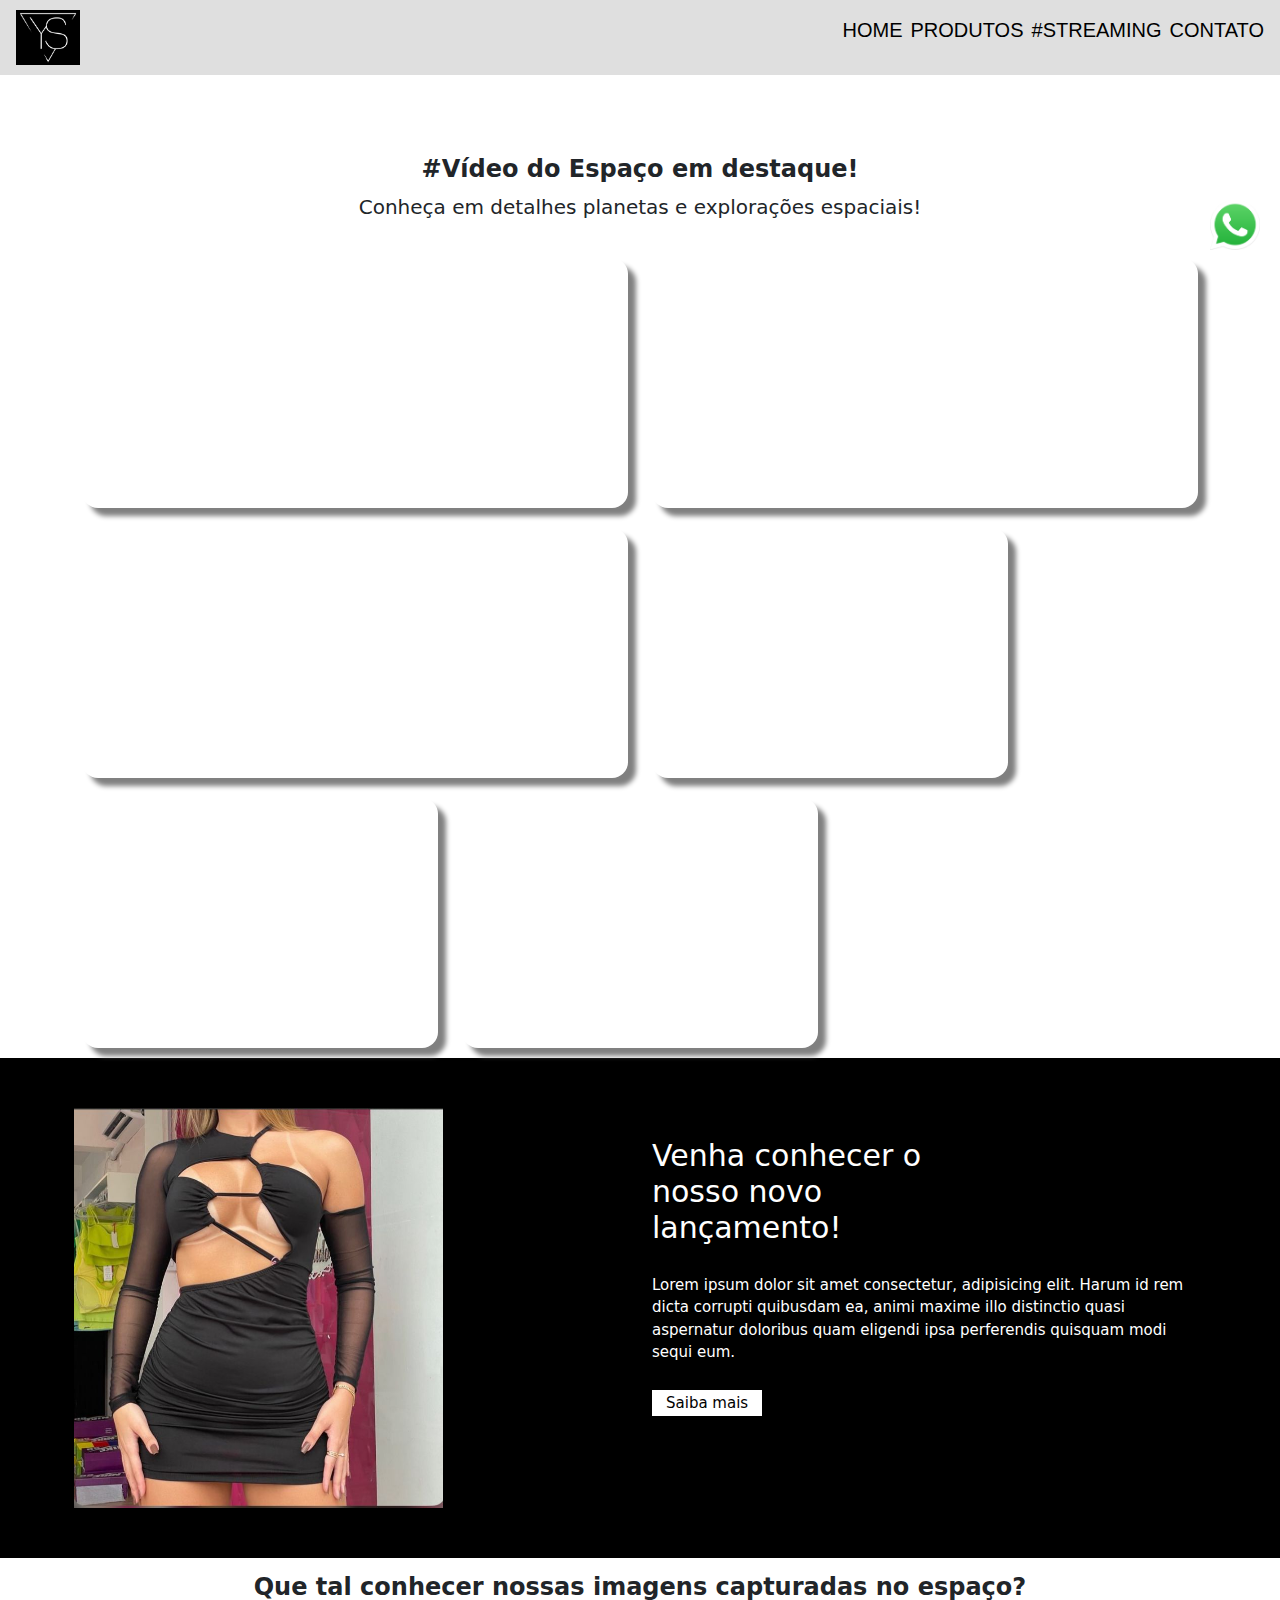
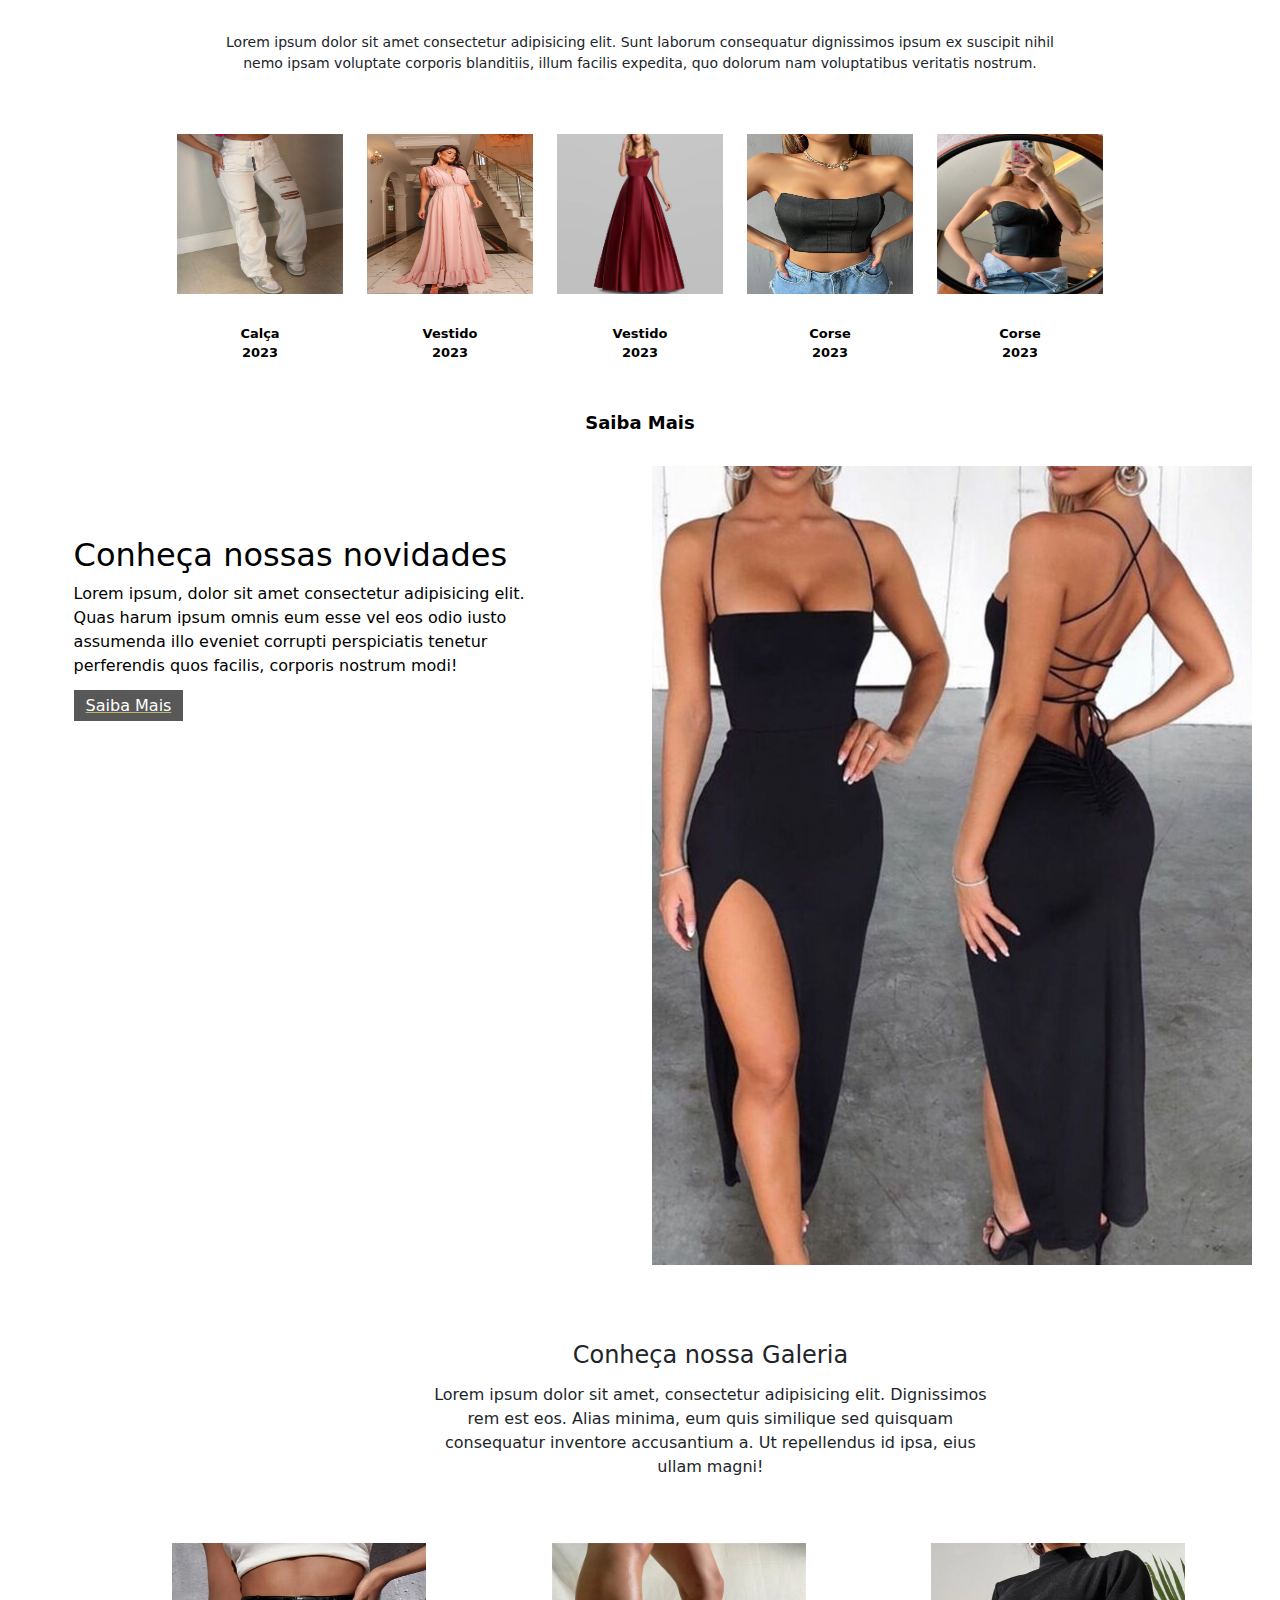
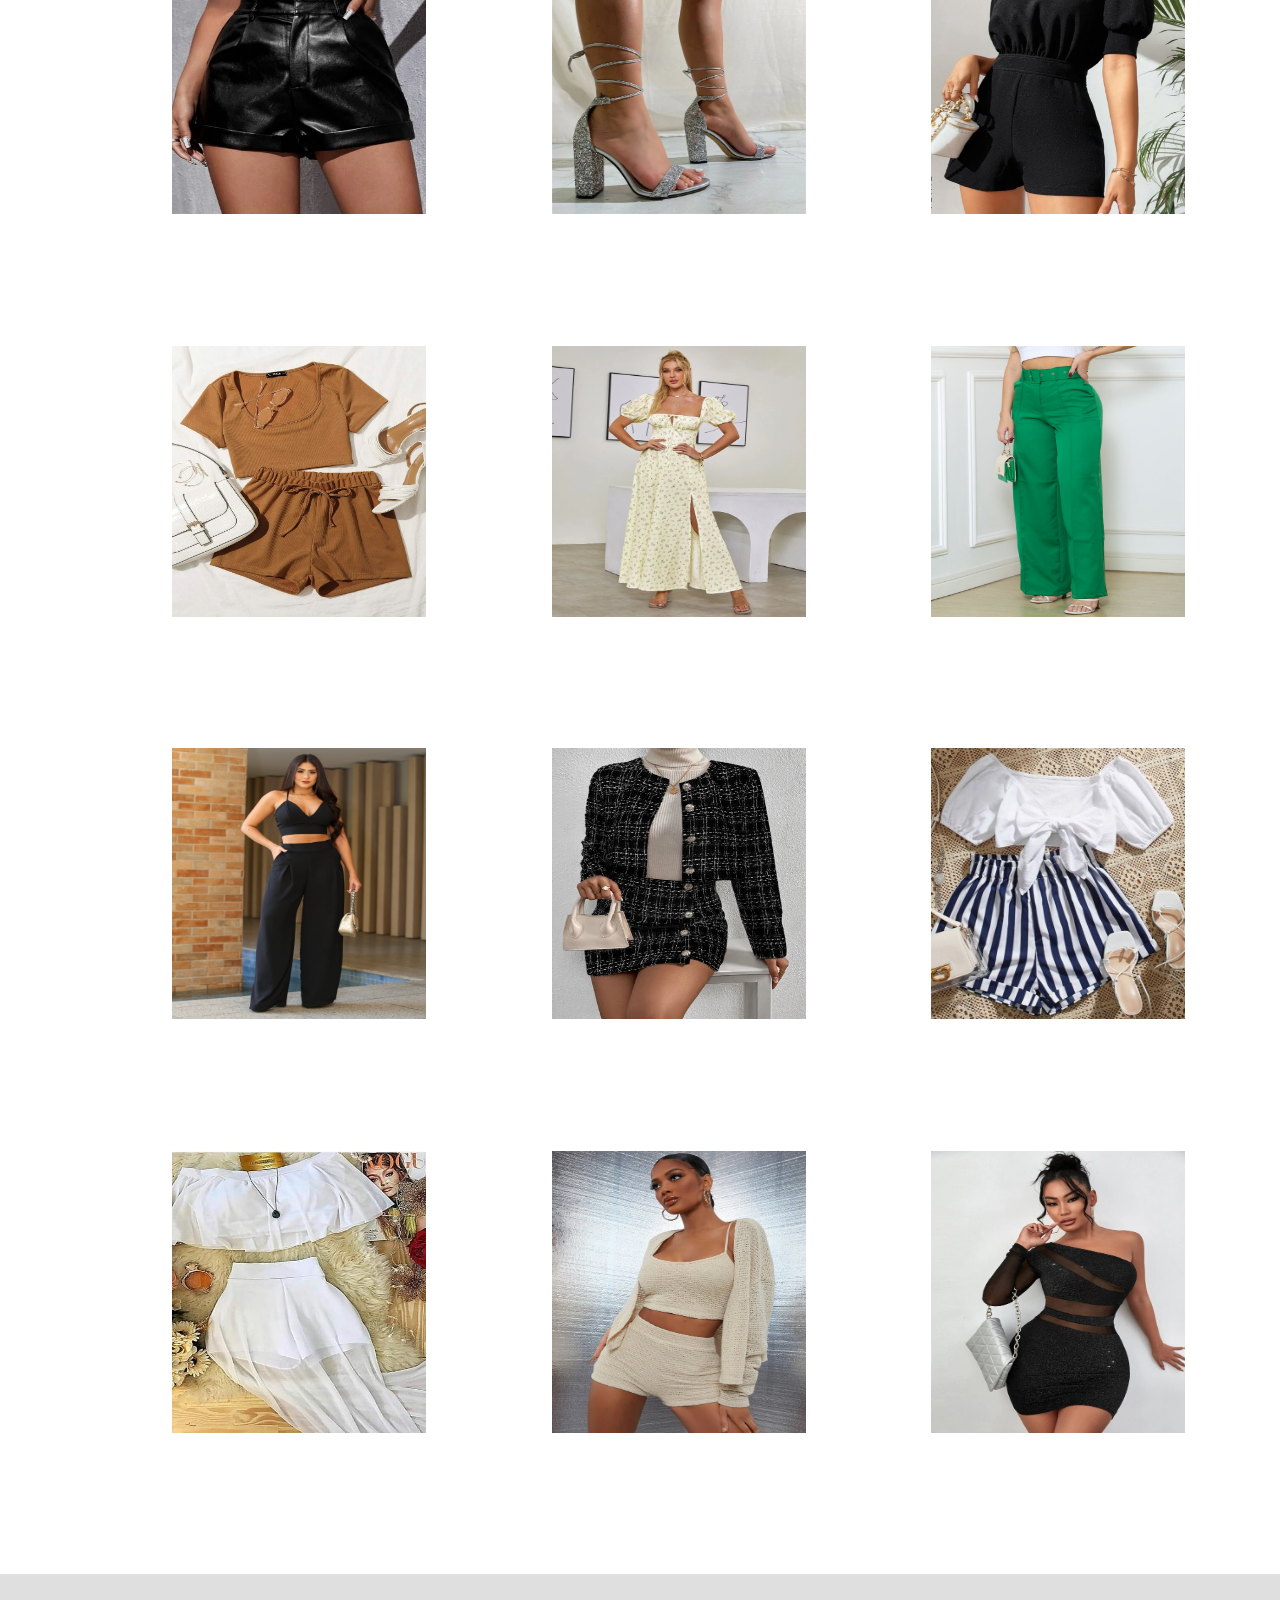
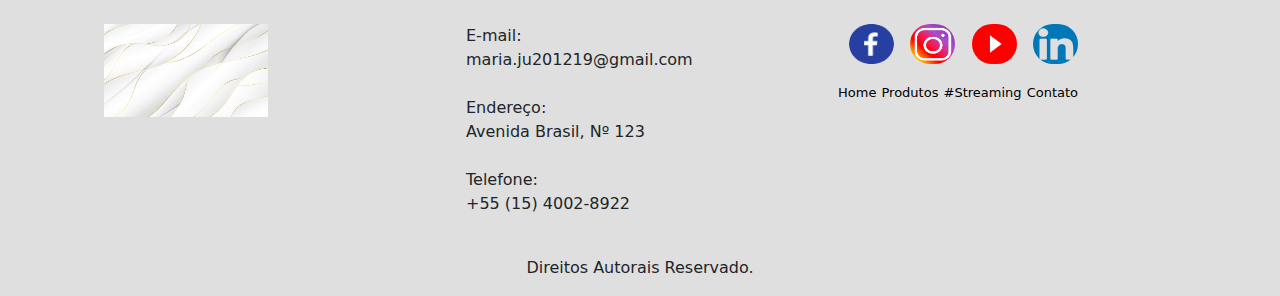
<file: streaming.html>
<!DOCTYPE html>
<html lang="en">
<head>
    <meta charset="UTF-8">
    <meta http-equiv="X-UA-Compatible" content="IE=edge">
    <meta name="viewport" content="width=device-width, initial-scale=1.0">
    <link rel="stylesheet" type="text/css" href="./css/style.css">   
    <link rel="stylesheet" type="text/css" href="./bootstrap/css/bootstrap.min.css">
    <title> place clothes </title>
</head>
<body>
    <!-- aula 24/04/2023 - HTML -->
    <!-- inicio menu responsivo -->
    <header id="header">
        <a id="logo" href="index.html"><img src="./img/logo1.png" alt="logo Place Clothes"></a>
        <nav id="nav">
            <button aria-label="abrir menu" id="btn-mobile" aria-haspopup="true" aria-controls="menu" aria-expanded="false">
                <span id="hamburger"></span>
            </button>
            <ul id="menu" role="menu"
                <li><a class="linkMenu" href="index.html">Home</a></li>
                <li><a class="linkMenu" href="produtos.html">Produtos</a></li>
                <li><a class="linkMenu" href="streaming.html">#Streaming</a></li>
                <li><a class="linkMenu" href="contato.html">Contato</a></li>
                <!-- Atalho para copiar conteudo > Alt + Shift + seta para baixo  -->
            </ul>
        </nav>
    </header>
    <!-- fim menu responsivo -->  
        <!-- Início Mídia Social >> Streaming -->
    <div class="embed-container">
        <div class="container">
            <div class="row d-flex justify-content-center">
                <section class="col-12">
                    <h2>#Vídeo do Espaço em destaque!</h2>
                    <p>Conheça em detalhes planetas e explorações espaciais!</p>
                </section>
            </div>
            <div class="row">
                <!-- inicio videos -->
                <div class="col-lg-6 col-md-12 mb-4 mb-lg-0">
                    <iframe width="560" height="315" src="https://www.youtube.com/embed/ViSBmdQawXo" title="YouTube video player" frameborder="0" allow="accelerometer; autoplay; clipboard-write; encrypted-media; gyroscope; picture-in-picture; web-share" allowfullscreen></iframe>
                </div>
                <div class="col-lg-6 col-md-12 mb-4 mb-lg-0">
                    <iframe width="560" height="315" src="https://www.youtube.com/embed/ViSBmdQawXo" title="YouTube video player" frameborder="0" allow="accelerometer; autoplay; clipboard-write; encrypted-media; gyroscope; picture-in-picture; web-share" allowfullscreen></iframe>
                </div>
                <div class="col-lg-6 col-md-12 mb-4 mb-lg-0">
                    <iframe width="560" height="315" src="https://www.youtube.com/embed/ViSBmdQawXo" title="YouTube video player" frameborder="0" allow="accelerometer; autoplay; clipboard-write; encrypted-media; gyroscope; picture-in-picture; web-share" allowfullscreen></iframe>
                </div>
                <div class="col-lg-4 col-md-12 mb-4 mb-lg-0">
                    <iframe width="560" height="315" src="https://www.youtube.com/embed/ViSBmdQawXo" title="YouTube video player" frameborder="0" allow="accelerometer; autoplay; clipboard-write; encrypted-media; gyroscope; picture-in-picture; web-share" allowfullscreen></iframe>
                </div>
                <div class="col-lg-4 col-md-12 mb-4 mb-lg-0">
                    <iframe width="560" height="315" src="https://www.youtube.com/embed/ViSBmdQawXo" title="YouTube video player" frameborder="0" allow="accelerometer; autoplay; clipboard-write; encrypted-media; gyroscope; picture-in-picture; web-share" allowfullscreen></iframe>
                </div>
                <div class="col-lg-4 col-md-12 mb-4 mb-lg-0">
                    <iframe width="560" height="315" src="https://www.youtube.com/embed/ViSBmdQawXo" title="YouTube video player" frameborder="0" allow="accelerometer; autoplay; clipboard-write; encrypted-media; gyroscope; picture-in-picture; web-share" allowfullscreen></iframe>
                </div>
                <!-- fim videos -->
                </div>
		</div>
	</div>
    <!-- Início Banner -->
    <div class="section-banner-home">
        <div class="container-fluid">
            <div class="row m-0">
                <div class="col-12 col-md-6">
                    <figure>
                        <img src="img/banner1.jpeg" alt="banner-home">
                    </figure>
                </div>
                <div class="col-12 col-md-6">
                    <section class="texto-banner d-none d-md-block">
                        <h1>Venha conhecer o nosso novo lançamento!</h1>
                        <p class="d-none d-md-block">Lorem ipsum dolor sit amet consectetur, adipisicing elit. Harum id rem dicta corrupti quibusdam ea, animi maxime illo distinctio quasi aspernatur doloribus quam eligendi ipsa perferendis quisquam modi sequi eum.</p>
                        <a href="produtos.html">Saiba mais</a>
                    </section>
                </div>
            </div>
        </div>
    </div>
    <!-- Fim do Banner -->
    <!-- Início Destaque -->
    <div class="destaque">
        <div class="container">
            <div class="row d-flex justify-content-center">
                <!-- Início da tag section do texto destaque -->
                <section class="col-12">
                    <h2>Que tal conhecer nossas imagens capturadas no espaço?</h2>
                    <p>Lorem ipsum dolor sit amet consectetur adipisicing elit. Sunt laborum consequatur dignissimos ipsum ex suscipit nihil nemo ipsam voluptate corporis blanditiis, illum facilis expedita, quo dolorum nam voluptatibus veritatis nostrum.</p>
                </section>
                <!-- Fim da Tag section do texto destaque -->
                <!-- Inicio da Imagem 1 -->
            <div class="col-6 col-md-2 pr-0"> 
                <figure>
                    <a href="produtos.html"><img src="./img/destaque1.jpg" alt="produto destaque" width="100%"></a>
                    <figcaption>Calça <br> 2023</figcaption>
                </figure>
            </div>
            <!-- fim da imagem 1 -->
                <!-- Inicio da Imagem 2 -->
            <div class="col-6 col-md-2 pr-0"> 
                <figure>
                    <a href="produtos.html"><img src="./img/destaque2.webp" alt="produto destaque" width="100%"></a>
                    <figcaption>Vestido <br> 2023</figcaption>
                </figure>
            </div>
            <!-- fim da imagem 2 -->
                <!-- Inicio da Imagem 3 -->
            <div class="col-6 col-md-2 pr-0"> 
                <figure>
                    <a href="produtos.html"><img src="./img/destaque3.webp" alt="produto destaque" width="100%"></a>
                    <figcaption>Vestido <br> 2023</figcaption>
                </figure>
            </div>
            <!-- fim da imagem 3 -->
                <!-- Inicio da Imagem 4 -->
            <div class="col-6 col-md-2 pr-0"> 
                <figure>
                    <a href="produtos.html"><img src="./img/destaque4.webp" alt="produto destaque" width="100%"></a>
                    <figcaption>Corse <br> 2023</figcaption>
                </figure>
            </div>
            <!-- fim da imagem 4 -->  
                <!-- Inicio da Imagem 5 -->
            <div class="col-6 col-md-2 pr-0"> 
                <figure>
                    <a href="produtos.html"><img src="./img/destaque5.jpg" alt="produto destaque" width="100%"></a>
                    <figcaption>Corse <br> 2023</figcaption>
                </figure>
            </div>
            <!-- fim da imagem 5 -->  
            <!-- inicio saiba mais -->
            <div class="col-12">
                <a href="#">Saiba Mais</a>
            </div> 
                        <!-- fim saiba mais -->
            </div>
        </div>
    </div>
    <!-- fim do destaque -->
    <!-- inicio do texto novidades -->
    <div class="novidades" id="novidades-mobile">
        <div class="container-fluid">
            <div class="row">
                <div class="col-md-6">
                    <section class="text-body">
                        <h2>Conheça nossas novidades</h2>
                        <p>Lorem ipsum, dolor sit amet consectetur adipisicing elit. Quas harum ipsum omnis eum esse vel eos odio iusto assumenda illo eveniet corrupti perspiciatis tenetur perferendis quos facilis, corporis nostrum modi!</p>
                        <a class="btn-banner" href="#" target="_blank">Saiba Mais</a>
                    </section>
                </div>
                <!-- fim texto novidades -->
                <!-- inicio imagem novidades -->
                <div class="col-md-6">
                    <figure>
                        <img src="./img/novidade1.jpg" class="img-fluid" alt="banner-home">
                    </figure>
                </div>
                <!-- fim imagem novidades -->
            </div>
        </div>
    </div>
    <!-- Alt + Shift + F > Corrige a identação do codigo >> Escolha << 2a opção >> Recursos da Linguagem HTML -->
    <!--  inicio galeria -->
    <div class="galeria d-flex align-itens-center">
        <div class="container">
            <div class="row">
                <!-- inicio texto galerias -->
                <div class="col-12">
                    <section class="texto-galeria">
                        <h2>Conheça nossa Galeria</h2>
                        <p>Lorem ipsum dolor sit amet, consectetur adipisicing elit. Dignissimos rem est eos. Alias minima, eum quis similique sed quisquam consequatur inventore accusantium a. Ut repellendus id ipsa, eius ullam magni!</p>
                    </section>
                </div>
                <!--  Fim texto galerias -->
                <!-- inicio imagem 1 galeria -->
                <div class="gallery col-6 col-md-3">
                    <img src="./img/galeria1.webp" class="img-fluid" alt="img-galeria">
                </div>
                <!-- fim imagem 1 galeria -->
                <!-- inicio imagem 2 galeria -->
                <div class="gallery col-6 col-md-3">
                    <img src="./img/galeria2.webp" class="img-fluid" alt="img-galeria">
                </div>
                <!-- fim imagem 2 galeria -->
                <!-- inicio imagem 3 galeria -->
                <div class="gallery col-6 col-md-3">
                    <img src="./img/galeria3.jpg" class="img-fluid" alt="img-galeria">
                </div>
                <!-- fim imagem 3 galeria -->
                <!-- inicio imagem 4 galeria -->
                <div class="gallery col-6 col-md-3">
                    <img src="./img/galeria4.jpg" class="img-fluid" alt="img-galeria">
                </div>
                <!-- fim imagem 4 galeria -->
                <!-- inicio imagem 5 galeria -->
                <div class="gallery col-6 col-md-3">
                    <img src="./img/galeria5.webp" class="img-fluid" alt="img-galeria">
                </div>
                <!-- fim imagem 5 galeria -->
                <!-- inicio imagem 6 galeria -->
                <div class="gallery col-6 col-md-3">
                    <img src="./img/galeria6.jpg" class="img-fluid" alt="img-galeria">
                </div>
                <!-- fim imagem 6 galeria -->
                <!-- inicio imagem 7 galeria -->
                <div class="gallery col-6 col-md-3">
                    <img src="./img/galeria7.jpg" class="img-fluid" alt="img-galeria">
                </div>
                <!-- fim imagem 7 galeria -->
                <!-- inicio imagem 8 galeria -->
                <div class="gallery col-6 col-md-3">
                    <img src="./img/galeria8.webp" class="img-fluid" alt="img-galeria">
                </div>
                <!-- fim imagem 8 galeria -->
                <!-- inicio imagem 9 galeria -->
                <div class="gallery col-6 col-md-3">
                    <img src="./img/galeria9.jpg" class="img-fluid" alt="img-galeria">
                </div>
                <!-- fim imagem 9 galeria -->
                <!-- inicio imagem 10 galeria -->
                <div class="gallery col-6 col-md-3">
                    <img src="./img/galeria10.jpg" class="img-fluid" alt="img-galeria">
                </div>
                <!-- fim imagem 10 galeria -->
                <!-- inicio imagem 11 galeria -->
                <div class="gallery col-6 col-md-3">
                    <img src="./img/galeria11.webp" class="img-fluid" alt="img-galeria">
                </div>
                <!-- fim imagem 11 galeria -->
                <!-- inicio imagem 12 galeria -->
                <div class="gallery col-6 col-md-3">
                    <img src="./img/galeria12.webp" class="img-fluid" alt="img-galeria">
                </div>
                <!-- fim imagem 12 galeria -->
            </div>
        </div>
    </div>
    <!-- fim galeria -->
    <!-- inicio whatsApp -->
    <div class="whatsapp">
        <div class="container-grid logo-whats">
            <a target="_blank" href="https://wa.link/e1cstd"><img src="./whats.png" class="logo-whats" alt="Contato WhatsApp"></a>
        </div>
     </div>
     <!-- fim whatsApp -->
    <!-- Início Footer -->
    <footer class="rodape">
        <div class="container">
            <div class="row m-0">
                <!-- Início Logo -->
                <div class="col-md-4">
                    <figure>
                        <img id="img-logo" src="./img/logo rodape 1.avif" alt="logo_rodape">
                    </figure>
                </div>
                <!-- Fim logo -->
                <!-- Início texto rodape -->
                <div class="col-md-4">
                    <div class="info-contato">
                        <p>E-mail:</p>
                        <p>maria.ju201219@gmail.com</p><br>
                        <p>Endereço:</p>
                        <p>Avenida Brasil, Nº 123</p><br>
                        <p>Telefone:</p>
                        <p>+55 (15) 4002-8922</p>
                    </div>
                </div>
                <!-- Fim texto rodape -->
                <!-- Início das mídias sociais -->
                <div class="col-md-4">
                    <figure class="redes-sociais">
                        <a href="https://instagram.com/juliahnicole5?igshid=OTk0YzhjMDVlZA=="><img src="./img/redes_sociais/face.png" alt=""></a>
                        <a href="https://www.facebook.com/profile.php?id=100045455851332&mibextid=ZbWKwL"><img src="./img/redes_sociais/insta.png" alt=""></a>
                        <a href="#"><img src="./img/redes_sociais/youtube.png" alt=""></a>
                        <a href="#"><img src="./img/redes_sociais/linkedin.png" alt=""></a>
                    </figure>
                    <br>
                    <a href="index.html">Home</a>
                    <a href="produtos.html">Produtos</a>
                    <a href="streaming.html">#Streaming</a>
                    <a href="contato.html">Contato</a>
                </div>
                <!-- Fim das mídias sociais -->
                <!-- Início dos Direitos Autorais -->
                <div class="col-12">
                    <p class="direitos">Direitos Autorais Reservado.</p>
                </div>
                <!-- Fim dos Direitos Autorais -->
            </div>
        </div>
    </footer>
    <!-- Fim Footer -->
    

</body>

    <script type="text/javascript" src="./bootstrap/js/bootstrap.min.js"></script>
    <script type="text/javascript" src="./js/menu.js" ></script>

</html>
</file>
<file: css/style.css>
/* Arquivo responsavel pelos estilos */
/* Aula 24/04/2023 - Estilo do Menu */
body, ul {
    margin: 0px;
    padding: 0px;
}
#menu a {
    color: black;
    text-decoration: none;
    font-family: sans-serif;
    font-size: 1.25em;
    text-transform: uppercase;
    transition: 0.3s;
}

#menu a:hover {
    color: rgb(128, 127, 127);
    font-size:  1.6em;
    transition: 0.3s;
    text-shadow: 4px 4px 6px #0000007a;
}
#logo img:hover {
    box-shadow: 4px 4px 6px #0000007a;
    transition: 0.3s;
}
#logo img {
    float: left;
    height: 55px;
    position: relative;
    top: 0px;
    left: 0px;
}
#header {
    width: 100%;
    position: relative;
    z-index: 90;
    box-sizing: border-box;
    height: 75px;
    padding: 1rem;
    display: flex;
    align-items: center;
    justify-content:  space-between;
    background: #69696937;
}
#menu {
    display: flex;
    list-style: none;
    gap: 0.5rem;
}
#btn-mobile {
    display: none;
}

/*
.carousel-inner .carousel-item img {
    width: 100%;
    margin: 0 auto;
    max-height: 500px;
    padding-top: 85px;
}
*/

#carouselExampleInterval {
    position: relative;
    z-index: 10;
    padding-top: 0px;
    margin-left: 0px;
    margin-right: 0px;
    margin-bottom: 10px;
    box-shadow: 6px 6px 6px #0000007a;
    transition: 0.3s;
    width: 100%;
    display: inline-flex;
}
#carouselExampleInterval img {
    max-height: 500px;
    width: 100%;
}
@media (max-width: 600px) {
    #menu {
        display: block;
        position: absolute;
        width: 15em;
        top: 70px;
        right: 0px;
        background: #e7e7e7;
        transition: 0.6s;
        z-index: 1000;
        height: 0px;
        padding-left: 5px;
        visibility: hidden;
        overflow-y: hidden;
    }
    #menu li {
        padding-top: 30px;
        padding-bottom: 0px;
        margin: 0 1rem;
        border-bottom: 2px solid rgba(0,0,0,0.05);
    }
    #nav.active #menu{
        height: calc(100vh - 70px);
        visibility: visible;
        overflow-y: hidden;
    }
    #btn-mobile {
        display: flex;
        padding: 0.5rem 1rem;
        font-size: 1rem;
        border: none;
        background: none;
        cursor: pointer;
        gap: 0.5rem;
    }
    #hamburger {
        border-top: 2px solid; /* Melhorando o hemburger >> Espessura da linha */
        width: 25px; /*Alterando a largura do hamburger */
        color: #000000;/* Alterando a cor do hamburger */
    }
    #hamburger::after,
    #hamburger::before {
        content: '';
        display: block;
        width: 25px;/*Alterando a largura do hamburger */
        height: 2px;
        background: currentColor;
        margin-top: 4px; /* Alterando espaçamento entre o hamburger */
        position: relative;
        border-top: 2px solid; /* Melhorando o hemburger >> Espessura da linha */
    }
    #nav.active #hamburger {
        border-top-color: transparent;
    }
    #nav.active #hamburger::before {
        transform: rotate(135deg);
    }
    #nav.active #hamburger::after {
        transform: rotate(-135deg);
        top: -7px;
    }
}


/* CSS Estilos Banner */
.section-banner-home {
    width: 100%;
    height: 500px;
    margin-top: 0px;
    padding: 50px;
    background-color: #000000;
}
.section-banner-home img {
    height: 400px;
    width: auto; /* Verificar responsivo */
}
.section-banner-home .texto-banner {
    margin-top: 30px;
    font-size: 22px;
}
.section-banner-home .texto-banner h1 {
    font-size: 30px;
    width: 60%;
    font-weight: 500;
    padding-bottom: 20px;
    color: white;
}
.section-banner-home .texto-banner p {
    font-size: 15px;
    margin-bottom: 20px;    
    color: white;
}
.section-banner-home .texto-banner a {
    color: rgb(0, 0, 0);
    text-decoration: none;
    background-color: #fff;
    padding: 4px 14px;
    font-size: 15px;
}
/* fim css estilos Banner */

/* inicio css destaque*/

.destaque h2 {
    margin-top: 15px;
    text-align: center;
    font-size: 24px;
    font-weight: bold;
}
.destaque p {
    width: 77%;
    text-align: center;
    font-size: 14px;
    margin: 30px auto;
}
.destaque figcaption {
    font-size: 13px;
    color: #000;
    text-decoration: none;
    font-weight: bold;
    text-align: center;
}
.destaque a{
    justify-content: center;
    display: flex;
    text-decoration: none;
    color: #000000;
    font-size: 18px;
    font-weight: bold;
    margin: 30px 0;
}
.destaque a:hover{
    color: rgb(87, 85, 85);
    font-size: 24px;
    transition: 0.3s;
    text-shadow: 4px 4px 6px #0000007a;
}
.destaque img {
    height: 160px;
/*  fim CSS Destaque */
}
/* Inicio CSS Novidades */

.novidades .text-body {
    width: 80%;
    margin: 70px auto;
}

.novidades h2 {
    color: #000;
}

.novidades p {
    color: rgb(0, 0, 0);
}

.novidades a {
    color: rgb(255,255,255);
    text-decoration: underline;
    text-decoration-color: darkkhaki;
    padding: 6px 12px;
    background-color: rgb(88, 88, 88);
    font-weight: 400;
}
/* fim CSS Novidades */
/* Início CSS Galeria */
.galeria {
    margin: 60px auto 20px;
    /* Quando tivermos 4 valores no margin = top / right / botton / left      >  Ex: margin: 60px 60px 60px 60px;
       Quando tivermos 3 valores = top / right and left / botton
    >  Ex: margin: 60px auto 60px;
       Quanto tivermos 2 valores = top and botton / right and left
    >  Ex: margin: 60px 30px;
       Quando tivermos 1 valor = top and botton and right and left
    >  Ex: margin: 60px;
    >> Essa regra vale também para padding. <<
       */
}
.galeria .container {
    margin-left: 11%;
}

.galeria h2 {
    text-align: center;
    font-size: 24px;
}
.galeria p {
    text-align: center;
    width: 50%;
    margin: 14px auto 50px;
}

.galeria .gallery {
    width: 30%;
    margin: 14px auto 50px;
}
.galeria .gallery img {
    width: 80%;
    height: 80%;
}
.galeria .gallery img:hover {
    transform: scale(1.2);
    transition: transform .2s;
}
/* Fim CSS Galeria */

/* Início CSS Footer */

.rodape {
    padding: 50px 50px 0;
    background-color: #69696937;
}
.rodape .container #img-logo {
    height: 50%;
    width: 50%;
    padding-left: 10px;
    transition: transform .3s;
    display: block;
}
.rodape .container img:hover {
    transform: scale(1.5);
}
.rodape .info-contato p {
    margin: 0;
}
.rodape a {
    text-decoration: none;
    color: #000;
    font-size: 13px;
}
.rodape a:hover {
    font-weight: bold;
}
.rodape .redes-sociais {
    display: inline-block;
}
.rodape .redes-sociais img {
    width: 45px;
    height: 40px;
    padding-left: 0;
    margin-left: 0.7rem;
    transition: transform .3s;
    border-radius: 25px;  /*  arredondando div do objeto redes socias*/
}
.rodape .redes-sociais img:hover {
    z-index: 1;
    transform: scale(1.5);
    box-shadow: 0 0 10px rgba(0, 0, 0, 446);
}
.rodape p.direitos {
    text-align: center;
    margin-top: 40px;
}
/* Fim CSS Footer . */
/* Início CSS Streaming */

.embed-container {
    position: relative;
    padding-bottom: 0;
    height: auto;
    max-width: 100%;
    margin-top: 0;
    margin-bottom: 10px;
    padding-top: 80px;
    padding-left: 30px;
    padding-right: 30px;
    display: flex;
}
.embed-container p {
    text-align: center;
    font-size: 20px;
}
.embed-container h2 {
    text-align: center;
    font-size: 24px;
    font-weight: bold;
}
.embed-container iframe {
    position: relative;
    top: 0;
    left: 0;
    width: 100%;
    height: 250px;
    border-radius: 1em;
    box-shadow: gray 0.5em 0.5em 0.3em;
    transition: transform .3s;
    display: flex;
}
.embed-container iframe:hover {
    flex: 1;
    z-index: 1;
    transform: scale(1.2);
    box-shadow: 0 0 10px rgba(0,0,0,0.446);
}

.embed-container .col-lg-4 {
    margin-top: 20px;
}
.embed-container .col-lg-6 {
    margin-top: 20px;
}

/* Fim CSS Streaming */

/* Início CSS Contato */

.contato {
    margin-top: 50px;
}

.form_main {
    width: 100%;
}
.form_main h4 {
    font-family: system-ui, -apple-system, BlinkMacSystemFont, 'Segoe UI', Roboto, Oxygen, Ubuntu, Cantarell, 'Open Sans', 'Helvetica Neue', sans-serif;
    font-size: 20px;
    font-weight: 300;
    margin-top: 18px;
    margin-bottom: 15px;
    text-transform: uppercase;
}
.text-left {
    border-bottom: 1px solid #7e7e7e;
    padding-bottom: 9px;
    position: relative;
}
.text-local {
    border-bottom: 1px solid #7e7e7e;
    margin-top: 9px;
    position: relative;
}
.text-left span {
    background: #111e8d none repeat scroll 0 0;
    bottom: -2px;
    height: 3px;
    left: 0;
    position: absolute;
    width: 0px;
}
.form-horizontal {
    border-radius: 107px;
    padding: 6px;
}
.form-control[type="text"] {
    border: 1px solid #ccc;
    margin: 10px 0;
    padding: 10px 0 10px 5px;
    width: 100%;
}
.form-control[type="email"] {
    border: 1px solid #ccc;
    margin: 10px 0;
    padding: 10px 0 10px 5px;
    width: 100%;
}

.form-control-msg[type="text"] {
    margin: 10px 0 0;
    padding: 10px 0 10px 5px;
    width: 100%;
}
.formbutton[type="submit"] {
    -moz-box-shadow: inset 0px 1px 0px 0px #87c0e6;
    -webkit-box-shadow: inset 0px 1px 0px 0px #87c0e6;
    box-shadow: inset 0px 1px 0px 0px #87c0e6;
    background-color: #297ee6;
    display: inline-block;
    border: 1px solid #2489d6;
    border-radius: 25px;
    color: #fff;
    font-size: 16px;
    font-style: normal;
    line-height: 35px;
    margin: 10px 0;
    padding: 0;
    text-transform: uppercase;
    width: 30%;
}
.formbutton:hover {
    background-color: #31a1de;
}
.formbutton:active {
    position: relative;
    top: 1px;
}
.txt2:hover {
    background: rgba(0, 0, 0, 0) none repeat scroll 0 0;
    color: #5793ef;
    transition: all 0.5s ease 0s;
}
/* Fim CSS Contato */
/* Início CSS Mapa */
.map{
    width: 100%;
    height: 300px;
}
.map iframe {
    width: 100%;
    height: 100%;
}

/* Fim CSS Mapa */
/* inicio whatsapp */
.whatsapp {
    position: fixed;
    z-index: 2;
    top: 200px;
    right: 20px;
}
.whatsapp img {
    height: 50px;
}
/* fim whatsapp */

/* inicio css card produtos */

    .text-center .mb-5 {
        margin-top: 20px;
    }

    .card img {
        height: 500px;
        width: 100%;
    }
    .bg-image {
        position: relative;
        overflow: hidden;
        background-repeat: no-repeat;
        background-size: cover;

    }

    .mask {
        position: absolute;
        top: 0;
        left: 0;
        right: 0;
        bottom: 0;
        overflow: hidden;
        width: 100%;
        height: 100%;
        background-attachment: fixed;
    }
    .hover-overlay .mask {
        opacity: 0;
        -webkit-transition:all .3s ease-in-out ;
        transition: all .3s ease-in-out;
    }

    .hover-overlay .mask:hover {
        opacity: 0.5;
    }


/* fim css card produtos */
</file>
